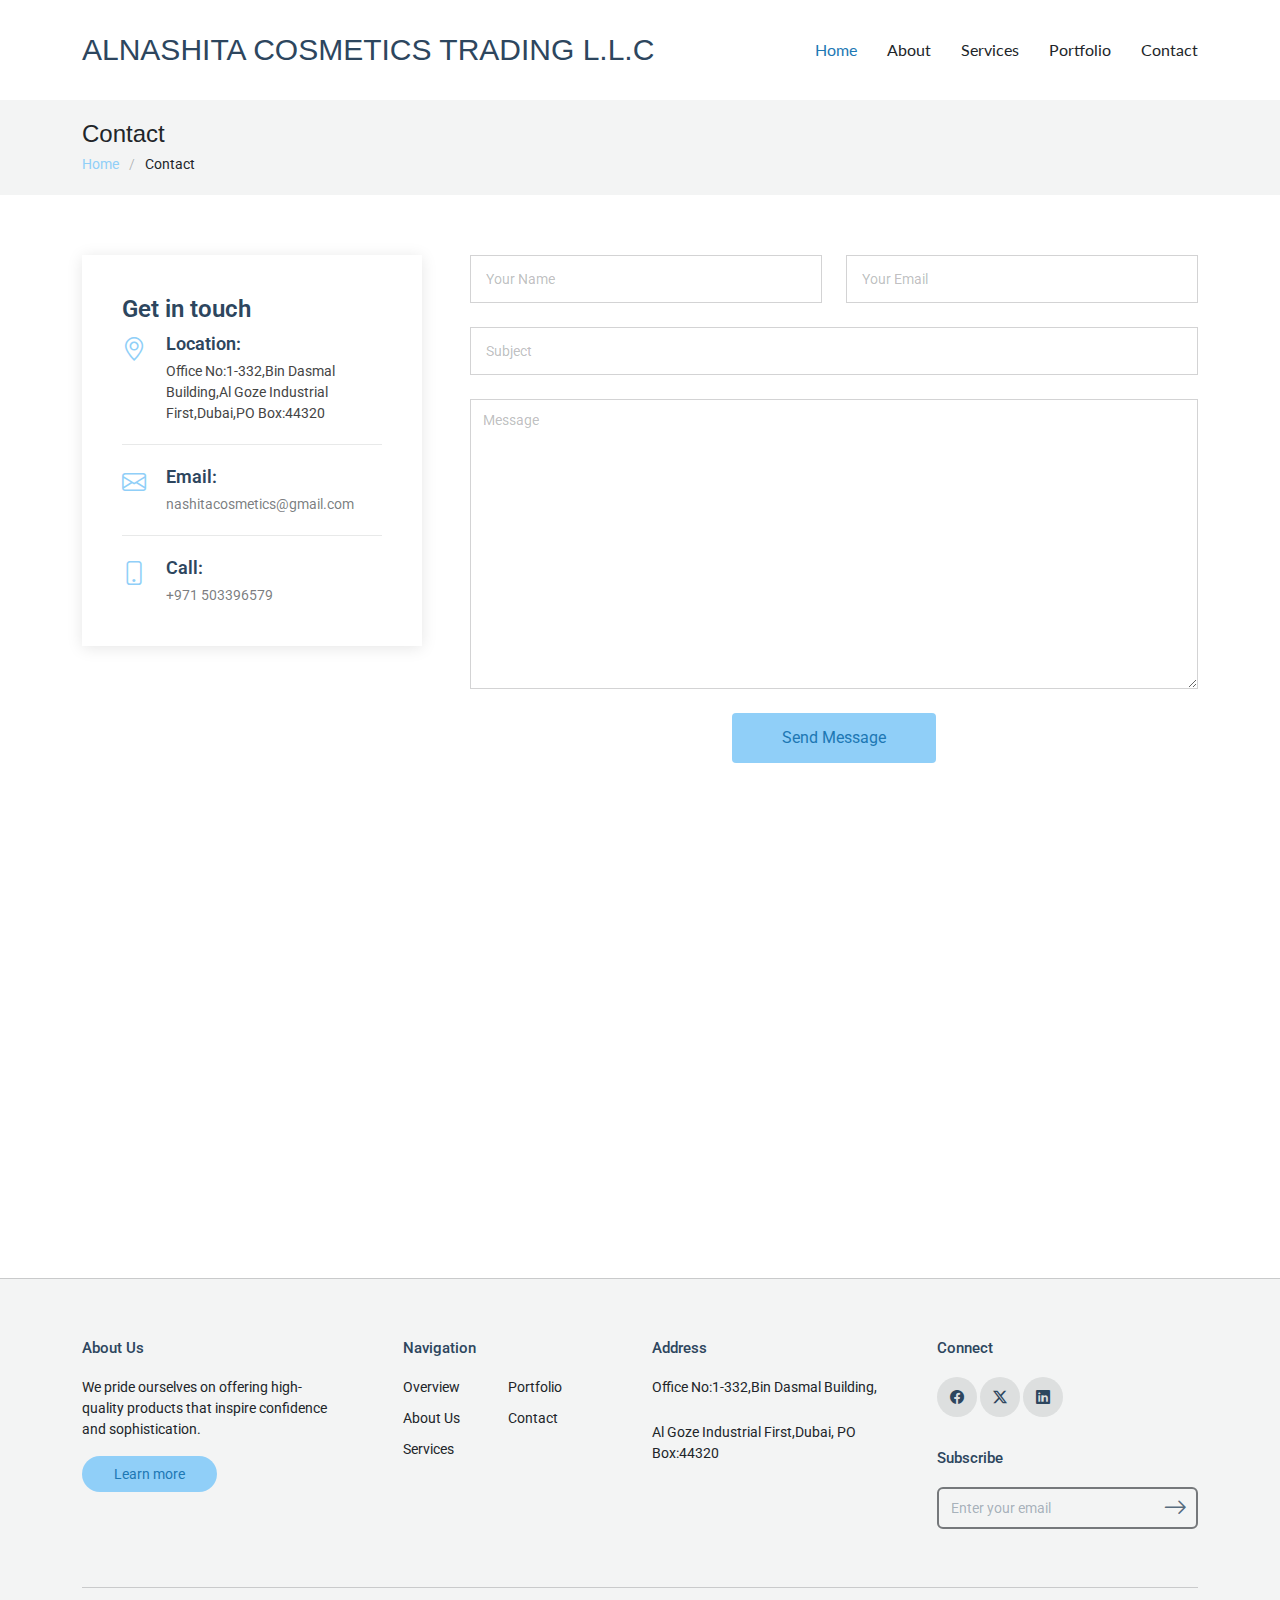
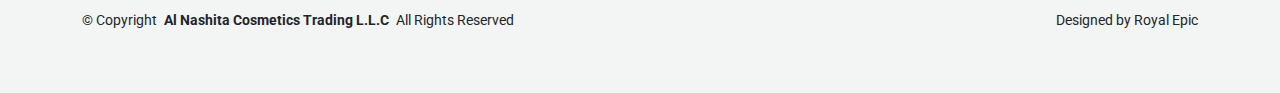
<file: contact.html>
<!DOCTYPE html>
<html lang="en">

<head>
  <meta charset="utf-8">
  <meta content="width=device-width, initial-scale=1.0" name="viewport">
  <title>ALNASHITA COSMETICS TRADING L.L.C</title>
  <meta name="description" content="">
  <meta name="keywords" content="">

  <!-- Favicons -->
  <link href="assets/img/logo.png" rel="icon">
  <link href="assets/img/logo.png" rel="apple-touch-icon">
  <!-- Fonts -->
  <link href="https://fonts.googleapis.com" rel="preconnect">
  <link href="https://fonts.gstatic.com" rel="preconnect" crossorigin>
  <link href="https://fonts.googleapis.com/css2?family=Roboto:ital,wght@0,100;0,300;0,400;0,500;0,700;0,900;1,100;1,300;1,400;1,500;1,700;1,900&family=Lato:ital,wght@0,100;0,300;0,400;0,700;0,900;1,100;1,300;1,400;1,700;1,900&display=swap" rel="stylesheet">

  <!-- Vendor CSS Files -->
  <link href="assets/vendor/bootstrap/css/bootstrap.min.css" rel="stylesheet">
  <link href="assets/vendor/bootstrap-icons/bootstrap-icons.css" rel="stylesheet">
  <link href="assets/vendor/aos/aos.css" rel="stylesheet">
  <link href="assets/vendor/swiper/swiper-bundle.min.css" rel="stylesheet">
  <link href="assets/vendor/glightbox/css/glightbox.min.css" rel="stylesheet">

  <!-- Main CSS File -->
  <link href="assets/css/main.css" rel="stylesheet">

</head>

<body class="contact-page">

  <header id="header" class="header d-flex align-items-center sticky-top">
    <div class="container-fluid container-xl position-relative d-flex align-items-center justify-content-between">

      <a href="index.html" class="logo d-flex align-items-center">
        <!-- Uncomment the line below if you also wish to use an image logo -->
        <!-- <img src="assets/img/logo.png" alt=""> -->
        <h1 class="sitename">ALNASHITA COSMETICS TRADING L.L.C</h1>
      </a>

      <nav id="navmenu" class="navmenu">
        <ul>
          <li><a href="index.html" class="active">Home</a></li>
          <li><a href="about.html">About</a></li>
          <li><a href="services.html">Services</a></li>
          <li><a href="portfolio.html">Portfolio</a></li>
          <li><a href="contact.html">Contact</a></li>
        </ul>
        <i class="mobile-nav-toggle d-xl-none bi bi-list"></i>
      </nav>

    </div>
  </header>

  <main class="main">

    <!-- Page Title -->
    <div class="page-title light-background">
      <div class="container">
        <h1>Contact</h1>
        <nav class="breadcrumbs">
          <ol>
            <li><a href="index.html">Home</a></li>
            <li class="current">Contact</li>
          </ol>
        </nav>
      </div>
    </div><!-- End Page Title -->

    <!-- Contact Section -->
    <section id="contact" class="contact section">

      <div class="container" data-aos="fade">

        <div class="row gy-5 gx-lg-5">

          <div class="col-lg-4">

            <div class="info">
              <h3>Get in touch</h3>

              <div class="info-item d-flex">
                <i class="bi bi-geo-alt flex-shrink-0"></i>
                <div>
                  <h4>Location:</h4>
                  <p><a style="font-family: inherit; font-size: inherit; color: #444444;" href="https://www.google.com/maps/place/Al+Nashita+Cosmetics+Trading+L.L.C/@25.173824,55.2421206,17z/data=!3m1!4b1!4m6!3m5!1s0x3e5f69bf60315743:0x83e972bf07248d3!8m2!3d25.1738192!4d55.2446955!16s%2Fg%2F11wtqph_pl?entry=ttu&g_ep=EgoyMDI0MTIxMS4wIKXMDSoASAFQAw%3D%3D" target="_blank">Office No:1-332,Bin Dasmal Building,Al Goze Industrial First,Dubai,PO Box:44320
                  </a></p>
                </div>
              </div><!-- End Info Item -->

              <div class="info-item d-flex">
                <i class="bi bi-envelope flex-shrink-0"></i>
                <div>
                  <h4>Email:</h4>
                  <p>nashitacosmetics@gmail.com</p>
                </div>
              </div><!-- End Info Item -->

              <div class="info-item d-flex">
                <i class="bi bi-phone flex-shrink-0"></i>
                <div>
                  <h4>Call:</h4>
                  <p>+971 503396579</p>
                </div>
              </div><!-- End Info Item -->

            </div>

          </div>

          <div class="col-lg-8">
            <form action="forms/contact.php" method="post" role="form" class="php-email-form">
              <div class="row">
                <div class="col-md-6 form-group">
                  <input type="text" name="name" class="form-control" id="name" placeholder="Your Name" required="">
                </div>
                <div class="col-md-6 form-group mt-3 mt-md-0">
                  <input type="email" class="form-control" name="email" id="email" placeholder="Your Email" required="">
                </div>
              </div>
              <div class="form-group mt-3">
                <input type="text" class="form-control" name="subject" id="subject" placeholder="Subject" required="">
              </div>
              <div class="form-group mt-3">
                <textarea class="form-control" name="message" placeholder="Message" required=""></textarea>
              </div>
              <div class="my-3">
                <div class="loading">Loading</div>
                <div class="error-message"></div>
                <div class="sent-message">Your message has been sent. Thank you!</div>
              </div>
              <div class="text-center"><button type="submit">Send Message</button></div>
            </form>
          </div><!-- End Contact Form -->

        </div>
        <div class="mb-5">
          <iframe style="width: 100%; height: 400px;" src="https://www.google.com/maps/embed?pb=!1m23!1m12!1m3!1d115547.90697127179!2d55.162293966289425!3d25.173796389256804!2m3!1f0!2f0!3f0!3m2!1i1024!2i768!4f13.1!4m8!3e6!4m0!4m5!1s0x3e5f69bf60315743%3A0x83e972bf07248d3!2sBin%20Dasmal%20Building%2C%20AL%20GOZE%20BUILDING%20-%201-332%20-%20Industrial%20First%20-%20Al%20Quoz%201%20-%20Dubai!3m2!1d25.1738192!2d55.2446955!5e0!3m2!1sen!2sae!4v1734610912527!5m2!1sen!2sae" width="600" height="450" style="border:0;" allowfullscreen="" loading="lazy" referrerpolicy="no-referrer-when-downgrade"></iframe>
        </div><!-- End Google Maps -->
      </div>

    </section><!-- /Contact Section -->

  </main>

  <footer id="footer" class="footer light-background">
    <div class="container">
      <div class="row g-4">
        <div class="col-md-6 col-lg-3 mb-3 mb-md-0">
          <div class="widget">
            <h3 class="widget-heading">About Us</h3>
            <p class="mb-4">
              We pride ourselves on offering high-quality products that inspire confidence and sophistication.
            </p>
            <p class="mb-0">
              <a href="#" class="btn-learn-more">Learn more</a>
            </p>
          </div>
        </div>
        <div class="col-md-6 col-lg-3 ps-lg-5 mb-3 mb-md-0">
          <div class="widget">
            <h3 class="widget-heading">Navigation</h3>
            <ul class="list-unstyled float-start me-5">
              <li><a href="#">Overview</a></li>
              <li><a href="#">About Us</a></li>
              <li><a href="#">Services</a></li>
            </ul>
            <ul class="list-unstyled float-start">
              <li><a href="#">Portfolio</a></li>
              <li><a href="#">Contact</a></li>
            </ul>
          </div>
        </div>
        <div class="col-md-6 col-lg-3 pl-lg-5">
          <div class="widget">
            <h3 class="widget-heading">Address</h3>
            <ul class="list-unstyled footer-blog-entry">
              <li>
                <a href="https://www.google.com/maps/place/Al+Nashita+Cosmetics+Trading+L.L.C/@25.173824,55.2421206,17z/data=!3m1!4b1!4m6!3m5!1s0x3e5f69bf60315743:0x83e972bf07248d3!8m2!3d25.1738192!4d55.2446955!16s%2Fg%2F11wtqph_pl?entry=ttu&g_ep=EgoyMDI0MTIxMS4wIKXMDSoASAFQAw%3D%3D" target="_blank">
                  <p class="mb-4">Office No:1-332,Bin Dasmal Building,</p>
                  <p>Al Goze Industrial First,Dubai, PO Box:44320</p>
              </a>
              </li>
            </ul>
          </div>
        </div>
        <div class="col-md-6 col-lg-3 pl-lg-5">
          <div class="widget">
            <h3 class="widget-heading">Connect</h3>
            <ul class="list-unstyled social-icons light mb-3">
              <li>
                <a href="#"><span class="bi bi-facebook"></span></a>
              </li>
              <li>
                <a href="#"><span class="bi bi-twitter-x"></span></a>
              </li>
              <li>
                <a href="#"><span class="bi bi-linkedin"></span></a>
              </li>
                         </ul>
          </div>

          <div class="widget">
            <div class="footer-subscribe">
              <h3 class="widget-heading">Subscribe</h3>
              <form action="forms/newsletter.php" method="post" class="php-email-form">
                <div class="mb-2">
                  <input type="text" class="form-control" name="email" placeholder="Enter your email">

                  <button type="submit" class="btn btn-link">
                    <span class="bi bi-arrow-right"></span>
                  </button>
                </div>
                <div class="loading">Loading</div>
                <div class="error-message"></div>
                <div class="sent-message">
                  Your subscription request has been sent. Thank you!
                </div>
              </form>
            </div>
          </div>
        </div>
      </div>

      <div class="copyright d-flex flex-column flex-md-row align-items-center justify-content-md-between">
        <p>© <span>Copyright</span> <strong class="px-1 sitename">Al Nashita Cosmetics Trading L.L.C</strong> <span>All Rights Reserved</span></p>
        <div class="credits">
                    Designed by <a href="https://www.royalepicuae.com/">Royal Epic</a>
        </div>
      </div>
    </div>
  </footer>

  <!-- Scroll Top -->
  <a href="#" id="scroll-top" class="scroll-top d-flex align-items-center justify-content-center"><i class="bi bi-arrow-up-short"></i></a>

  <!-- Preloader -->
  <div id="preloader"></div>

  <!-- Vendor JS Files -->
  <script src="assets/vendor/bootstrap/js/bootstrap.bundle.min.js"></script>
  <script src="assets/vendor/php-email-form/validate.js"></script>
  <script src="assets/vendor/aos/aos.js"></script>
  <script src="assets/vendor/swiper/swiper-bundle.min.js"></script>
  <script src="assets/vendor/purecounter/purecounter_vanilla.js"></script>
  <script src="assets/vendor/glightbox/js/glightbox.min.js"></script>
  <script src="assets/vendor/imagesloaded/imagesloaded.pkgd.min.js"></script>
  <script src="assets/vendor/isotope-layout/isotope.pkgd.min.js"></script>

  <!-- Main JS File -->
  <script src="assets/js/main.js"></script>

</body>

</html>
</file>
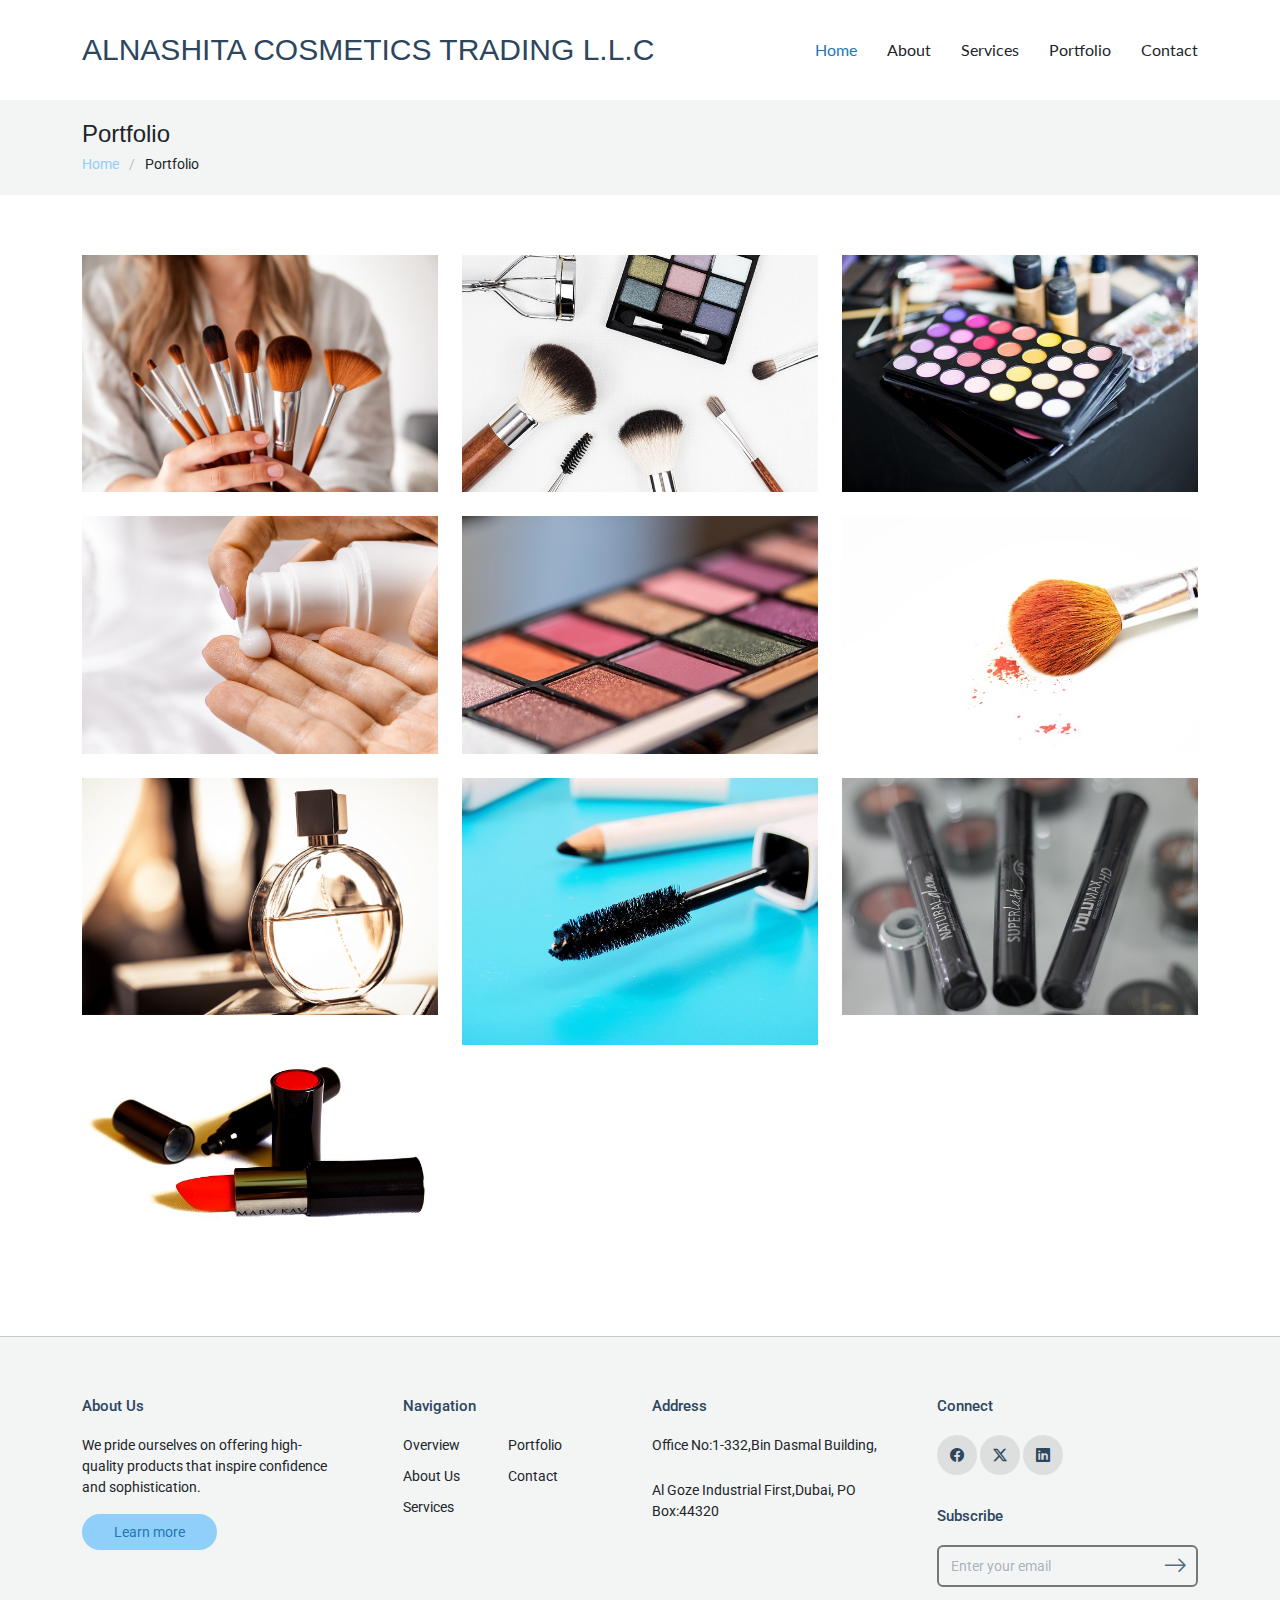
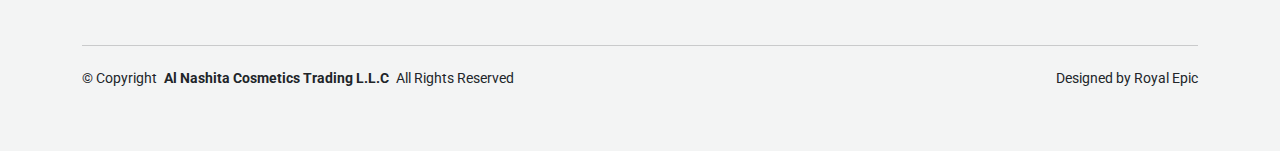
<file: portfolio.html>
<!DOCTYPE html>
<html lang="en">

<head>
  <meta charset="utf-8">
  <meta content="width=device-width, initial-scale=1.0" name="viewport">
  <title>ALNASHITA COSMETICS TRADING L.L.C</title>
  <meta name="description" content="">
  <meta name="keywords" content="">

  <!-- Favicons -->
  <link href="assets/img/logo.png" rel="icon">
  <link href="assets/img/logo.png" rel="apple-touch-icon">

  <!-- Fonts -->
  <link href="https://fonts.googleapis.com" rel="preconnect">
  <link href="https://fonts.gstatic.com" rel="preconnect" crossorigin>
  <link href="https://fonts.googleapis.com/css2?family=Roboto:ital,wght@0,100;0,300;0,400;0,500;0,700;0,900;1,100;1,300;1,400;1,500;1,700;1,900&family=Lato:ital,wght@0,100;0,300;0,400;0,700;0,900;1,100;1,300;1,400;1,700;1,900&display=swap" rel="stylesheet">

  <!-- Vendor CSS Files -->
  <link href="assets/vendor/bootstrap/css/bootstrap.min.css" rel="stylesheet">
  <link href="assets/vendor/bootstrap-icons/bootstrap-icons.css" rel="stylesheet">
  <link href="assets/vendor/aos/aos.css" rel="stylesheet">
  <link href="assets/vendor/swiper/swiper-bundle.min.css" rel="stylesheet">
  <link href="assets/vendor/glightbox/css/glightbox.min.css" rel="stylesheet">

  <!-- Main CSS File -->
  <link href="assets/css/main.css" rel="stylesheet">

  
</head>

<body class="portfolio-page">

  <header id="header" class="header d-flex align-items-center sticky-top">
    <div class="container-fluid container-xl position-relative d-flex align-items-center justify-content-between">

      <a href="index.html" class="logo d-flex align-items-center">
        <!-- Uncomment the line below if you also wish to use an image logo -->
        <!-- <img src="assets/img/logo.png" alt=""> -->
        <h1 class="sitename">ALNASHITA COSMETICS TRADING L.L.C</h1>
      </a>

      <nav id="navmenu" class="navmenu">
        <ul>
          <li><a href="index.html" class="active">Home</a></li>
          <li><a href="about.html">About</a></li>
          <li><a href="services.html">Services</a></li>
          <li><a href="portfolio.html">Portfolio</a></li>
          <li><a href="contact.html">Contact</a></li>
        </ul>
        <i class="mobile-nav-toggle d-xl-none bi bi-list"></i>
      </nav>

    </div>
  </header>

  <main class="main">

    <!-- Page Title -->
    <div class="page-title light-background">
      <div class="container">
        <h1>Portfolio</h1>
        <nav class="breadcrumbs">
          <ol>
            <li><a href="index.html">Home</a></li>
            <li class="current">Portfolio</li>
          </ol>
        </nav>
      </div>
    </div><!-- End Page Title -->

    <!-- Portfolio Section -->
    <section id="portfolio" class="portfolio section">

      <div class="container">

        <div class="isotope-layout" data-default-filter="*" data-layout="masonry" data-sort="original-order">

                    <div class="row gy-4 isotope-container" data-aos="fade-up" data-aos-delay="200">

            <div class="col-lg-4 col-md-6 portfolio-item isotope-item filter-app">
              <img src="assets/img/portfolio/brush.jpg" class="img-fluid" alt="">
              <div class="portfolio-info">
                <a href="assets/img/portfolio/brush.jpg" title="App 1" data-gallery="portfolio-gallery-app" class="glightbox preview-link" ><i class="bi bi-zoom-in"></i></a>
              </div>
            </div><!-- End Portfolio Item -->
            <div class="col-lg-4 col-md-6 portfolio-item isotope-item filter-app">
              <img src="assets/img/portfolio/P1.jpg" class="img-fluid" alt="">
              <div class="portfolio-info">
                <a href="assets/img/portfolio/P1.jpg" title="App 1" data-gallery="portfolio-gallery-app" class="glightbox preview-link" ><i class="bi bi-zoom-in"></i></a>
              </div>
            </div><!-- End Portfolio Item -->
            <div class="col-lg-4 col-md-6 portfolio-item isotope-item filter-app">
              <img src="assets/img/portfolio/P2.jpg" class="img-fluid" alt="">
              <div class="portfolio-info">
                <a href="assets/img/portfolio/P2.jpg" title="App 1" data-gallery="portfolio-gallery-app" class="glightbox preview-link" ><i class="bi bi-zoom-in"></i></a>
              </div>
            </div><!-- End Portfolio Item -->
            <div class="col-lg-4 col-md-6 portfolio-item isotope-item filter-app">
              <img src="assets/img/portfolio/P3.jpg" class="img-fluid" alt="">
              <div class="portfolio-info">
                <a href="assets/img/portfolio/P3.jpg" title="App 1" data-gallery="portfolio-gallery-app" class="glightbox preview-link" ><i class="bi bi-zoom-in"></i></a>
              </div>
            </div><!-- End Portfolio Item -->
            <div class="col-lg-4 col-md-6 portfolio-item isotope-item filter-app">
              <img src="assets/img/portfolio/P4.jpg" class="img-fluid" alt="">
              <div class="portfolio-info">
                <a href="assets/img/portfolio/P4.jpg" title="App 1" data-gallery="portfolio-gallery-app" class="glightbox preview-link" ><i class="bi bi-zoom-in"></i></a>
              </div>
            </div><!-- End Portfolio Item -->
            <div class="col-lg-4 col-md-6 portfolio-item isotope-item filter-app">
              <img src="assets/img/portfolio/P5.jpg" class="img-fluid" alt="">
              <div class="portfolio-info">
                <a href="assets/img/portfolio/P5.jpg" title="App 1" data-gallery="portfolio-gallery-app" class="glightbox preview-link" ><i class="bi bi-zoom-in"></i></a>
              </div>
            </div><!-- End Portfolio Item -->
            <div class="col-lg-4 col-md-6 portfolio-item isotope-item filter-app">
              <img src="assets/img/portfolio/per 4.png" class="img-fluid" alt="">
              <div class="portfolio-info">
                <a href="assets/img/portfolio/per 4.png" title="App 1" data-gallery="portfolio-gallery-app" class="glightbox preview-link" ><i class="bi bi-zoom-in"></i></a>
              </div>
            </div><!-- End Portfolio Item -->
            <div class="col-lg-4 col-md-6 portfolio-item isotope-item filter-app">
              <img src="assets/img/portfolio/P6.jpg" class="img-fluid" alt="">
              <div class="portfolio-info">
                <a href="assets/img/portfolio/P6.jpg" title="App 1" data-gallery="portfolio-gallery-app" class="glightbox preview-link" ><i class="bi bi-zoom-in"></i></a>
              </div>
            </div><!-- End Portfolio Item -->
            <div class="col-lg-4 col-md-6 portfolio-item isotope-item filter-app">
              <img src="assets/img/portfolio/P7.jpg" class="img-fluid" alt="">
              <div class="portfolio-info">
                <a href="assets/img/portfolio/P7.jpg" title="App 1" data-gallery="portfolio-gallery-app" class="glightbox preview-link" ><i class="bi bi-zoom-in"></i></a>
              </div>
            </div><!-- End Portfolio Item -->
            <div class="col-lg-4 col-md-6 portfolio-item isotope-item filter-app">
              <img src="assets/img/portfolio/P8.jpg" class="img-fluid" alt="">
              <div class="portfolio-info">
                <a href="assets/img/portfolio/P8.jpg" title="App 1" data-gallery="portfolio-gallery-app" class="glightbox preview-link" ><i class="bi bi-zoom-in"></i></a>
              </div>
            </div><!-- End Portfolio Item -->
            </div><!-- End Portfolio Container -->

        </div>

      </div>

    </section><!-- /Portfolio Section -->

    

  </main>

  <footer id="footer" class="footer light-background">
    <div class="container">
      <div class="row g-4">
        <div class="col-md-6 col-lg-3 mb-3 mb-md-0">
          <div class="widget">
            <h3 class="widget-heading">About Us</h3>
            <p class="mb-4">
              We pride ourselves on offering high-quality products that inspire confidence and sophistication.
            </p>
            <p class="mb-0">
              <a href="#" class="btn-learn-more">Learn more</a>
            </p>
          </div>
        </div>
        <div class="col-md-6 col-lg-3 ps-lg-5 mb-3 mb-md-0">
          <div class="widget">
            <h3 class="widget-heading">Navigation</h3>
            <ul class="list-unstyled float-start me-5">
              <li><a href="#">Overview</a></li>
              <li><a href="#">About Us</a></li>
              <li><a href="#">Services</a></li>
            </ul>
            <ul class="list-unstyled float-start">
              <li><a href="#">Portfolio</a></li>
              <li><a href="#">Contact</a></li>
            </ul>
          </div>
        </div>
        <div class="col-md-6 col-lg-3 pl-lg-5">
          <div class="widget">
            <h3 class="widget-heading">Address</h3>
            <ul class="list-unstyled footer-blog-entry">
              <li>
                <a href="https://www.google.com/maps/place/Al+Nashita+Cosmetics+Trading+L.L.C/@25.173824,55.2421206,17z/data=!3m1!4b1!4m6!3m5!1s0x3e5f69bf60315743:0x83e972bf07248d3!8m2!3d25.1738192!4d55.2446955!16s%2Fg%2F11wtqph_pl?entry=ttu&g_ep=EgoyMDI0MTIxMS4wIKXMDSoASAFQAw%3D%3D" target="_blank">
                  <p class="mb-4">Office No:1-332,Bin Dasmal Building,</p>
                  <p>Al Goze Industrial First,Dubai, PO Box:44320</p>
              </a>
              </li>
            </ul>
          </div>
        </div>
        <div class="col-md-6 col-lg-3 pl-lg-5">
          <div class="widget">
            <h3 class="widget-heading">Connect</h3>
            <ul class="list-unstyled social-icons light mb-3">
              <li>
                <a href="#"><span class="bi bi-facebook"></span></a>
              </li>
              <li>
                <a href="#"><span class="bi bi-twitter-x"></span></a>
              </li>
              <li>
                <a href="#"><span class="bi bi-linkedin"></span></a>
              </li>
                         </ul>
          </div>

          <div class="widget">
            <div class="footer-subscribe">
              <h3 class="widget-heading">Subscribe</h3>
              <form action="forms/newsletter.php" method="post" class="php-email-form">
                <div class="mb-2">
                  <input type="text" class="form-control" name="email" placeholder="Enter your email">

                  <button type="submit" class="btn btn-link">
                    <span class="bi bi-arrow-right"></span>
                  </button>
                </div>
                <div class="loading">Loading</div>
                <div class="error-message"></div>
                <div class="sent-message">
                  Your subscription request has been sent. Thank you!
                </div>
              </form>
            </div>
          </div>
        </div>
      </div>

      <div class="copyright d-flex flex-column flex-md-row align-items-center justify-content-md-between">
        <p>© <span>Copyright</span> <strong class="px-1 sitename">Al Nashita Cosmetics Trading L.L.C</strong> <span>All Rights Reserved</span></p>
        <div class="credits">
                    Designed by <a href="https://www.royalepicuae.com/">Royal Epic</a>
        </div>
      </div>
    </div>
  </footer>

  <!-- Scroll Top -->
  <a href="#" id="scroll-top" class="scroll-top d-flex align-items-center justify-content-center"><i class="bi bi-arrow-up-short"></i></a>

  <!-- Preloader -->
  <div id="preloader"></div>

  <!-- Vendor JS Files -->
  <script src="assets/vendor/bootstrap/js/bootstrap.bundle.min.js"></script>
  <script src="assets/vendor/php-email-form/validate.js"></script>
  <script src="assets/vendor/aos/aos.js"></script>
  <script src="assets/vendor/swiper/swiper-bundle.min.js"></script>
  <script src="assets/vendor/purecounter/purecounter_vanilla.js"></script>
  <script src="assets/vendor/glightbox/js/glightbox.min.js"></script>
  <script src="assets/vendor/imagesloaded/imagesloaded.pkgd.min.js"></script>
  <script src="assets/vendor/isotope-layout/isotope.pkgd.min.js"></script>

  <!-- Main JS File -->
  <script src="assets/js/main.js"></script>

</body>

</html>
</file>
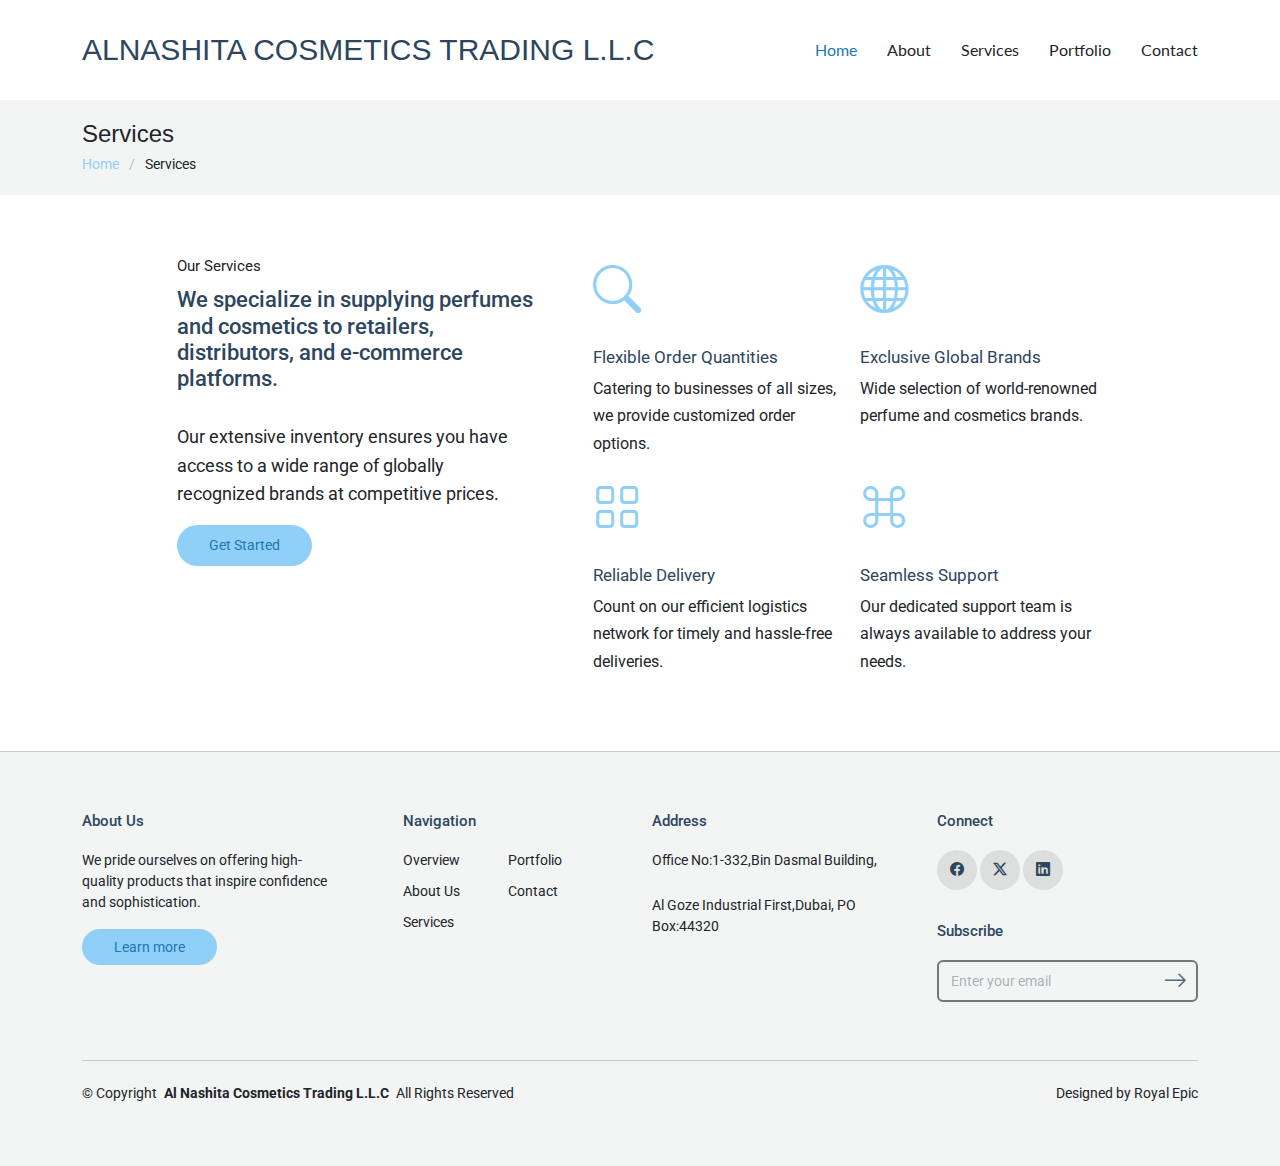
<file: services.html>
<!DOCTYPE html>
<html lang="en">

<head>
  <meta charset="utf-8">
  <meta content="width=device-width, initial-scale=1.0" name="viewport">
  <title>ALNASHITA COSMETICS TRADING L.L.C</title>
  <meta name="description" content="">
  <meta name="keywords" content="">

  <!-- Favicons -->
  <link href="assets/img/logo.png" rel="icon">
  <link href="assets/img/logo.png" rel="apple-touch-icon">

  <!-- Fonts -->
  <link href="https://fonts.googleapis.com" rel="preconnect">
  <link href="https://fonts.gstatic.com" rel="preconnect" crossorigin>
  <link href="https://fonts.googleapis.com/css2?family=Roboto:ital,wght@0,100;0,300;0,400;0,500;0,700;0,900;1,100;1,300;1,400;1,500;1,700;1,900&family=Lato:ital,wght@0,100;0,300;0,400;0,700;0,900;1,100;1,300;1,400;1,700;1,900&display=swap" rel="stylesheet">

  <!-- Vendor CSS Files -->
  <link href="assets/vendor/bootstrap/css/bootstrap.min.css" rel="stylesheet">
  <link href="assets/vendor/bootstrap-icons/bootstrap-icons.css" rel="stylesheet">
  <link href="assets/vendor/aos/aos.css" rel="stylesheet">
  <link href="assets/vendor/swiper/swiper-bundle.min.css" rel="stylesheet">
  <link href="assets/vendor/glightbox/css/glightbox.min.css" rel="stylesheet">

  <!-- Main CSS File -->
  <link href="assets/css/main.css" rel="stylesheet">

  </head>

<body class="services-page">

  <header id="header" class="header d-flex align-items-center sticky-top">
    <div class="container-fluid container-xl position-relative d-flex align-items-center justify-content-between">

      <a href="index.html" class="logo d-flex align-items-center">
        <!-- Uncomment the line below if you also wish to use an image logo -->
        <!-- <img src="assets/img/logo.png" alt=""> -->
        <h1 class="sitename">ALNASHITA COSMETICS TRADING L.L.C</h1>
      </a>

      <nav id="navmenu" class="navmenu">
        <ul>
          <li><a href="index.html" class="active">Home</a></li>
          <li><a href="about.html">About</a></li>
          <li><a href="services.html">Services</a></li>
          <li><a href="portfolio.html">Portfolio</a></li>
          <li><a href="contact.html">Contact</a></li>
        </ul>
        <i class="mobile-nav-toggle d-xl-none bi bi-list"></i>
      </nav>

    </div>
  </header>

  <main class="main">

    <!-- Page Title -->
    <div class="page-title light-background">
      <div class="container">
        <h1>Services</h1>
        <nav class="breadcrumbs">
          <ol>
            <li><a href="index.html">Home</a></li>
            <li class="current">Services</li>
          </ol>
        </nav>
      </div>
    </div><!-- End Page Title -->

    <!-- Services 2 Section -->
    <section id="services-2" class="services-2 section">

      <div class="container">
        <div class="row justify-content-center" data-aos="fade-up">
          <div class="col-md-6 col-lg-4">
            <span class="content-subtitle">Our Services</span>
            <h2 class="content-title">
              We specialize in supplying perfumes and cosmetics to retailers, distributors, and e-commerce platforms.
            </h2>
            <p class="lead">
              Our extensive inventory ensures you have access to a wide range of globally recognized brands at competitive prices. 
            </p>
                        <p>
              <a href="#" class="btn btn-get-started">Get Started</a>
            </p>
          </div>
          <div class="col-md-6 col-lg-6 ps-lg-5">
            <div class="row">
              <div class="col-6 col-sm-6 col-md-6 col-lg-6">
                <div class="services-item" data-aos="fade-up" data-aos-delay="">
                  <div class="services-icon">
                    <i class="bi bi-search"></i>
                  </div>
                  <div>
                    <h3>Flexible Order Quantities</h3>
                    <p>Catering to businesses of all sizes, we provide customized order options.</p>
                  </div>
                </div>
              </div>
              <div class="col-6 col-sm-6 col-md-6 col-lg-6">
                <div class="services-item" data-aos="fade-up" data-aos-delay="100">
                  <div class="services-icon">
                    <i class="bi bi-globe"></i>
                  </div>
                  <div>
                    <h3>Exclusive Global Brands</h3>
                    <p>Wide selection of world-renowned perfume and cosmetics brands.</p>
                  </div>
                </div>
              </div>
              <div class="col-6 col-sm-6 col-md-6 col-lg-6">
                <div class="services-item" data-aos="fade-up" data-aos-delay="200">
                  <div class="services-icon">
                    <i class="bi bi-grid"></i>
                  </div>
                  <div>
                    <h3>Reliable Delivery</h3>
                    <p>Count on our efficient logistics network for timely and hassle-free deliveries.</p>
                  </div>
                </div>
              </div>

              <div class="col-6 col-sm-6 col-md-6 col-lg-6">
                <div class="services-item" data-aos="fade-up" data-aos-delay="300">
                  <div class="services-icon">
                    <i class="bi bi-command"></i>
                  </div>
                  <div>
                    <h3>Seamless Support</h3>
                    <p>Our dedicated support team is always available to address your needs.</p>
                  </div>
                </div>
              </div>
            </div>
          </div>
        </div>
      </div>
    </section><!-- /Services Section -->

  </main>

  <footer id="footer" class="footer light-background">
    <div class="container">
      <div class="row g-4">
        <div class="col-md-6 col-lg-3 mb-3 mb-md-0">
          <div class="widget">
            <h3 class="widget-heading">About Us</h3>
            <p class="mb-4">
              We pride ourselves on offering high-quality products that inspire confidence and sophistication.
            </p>
            <p class="mb-0">
              <a href="#" class="btn-learn-more">Learn more</a>
            </p>
          </div>
        </div>
        <div class="col-md-6 col-lg-3 ps-lg-5 mb-3 mb-md-0">
          <div class="widget">
            <h3 class="widget-heading">Navigation</h3>
            <ul class="list-unstyled float-start me-5">
              <li><a href="#">Overview</a></li>
              <li><a href="#">About Us</a></li>
              <li><a href="#">Services</a></li>
            </ul>
            <ul class="list-unstyled float-start">
              <li><a href="#">Portfolio</a></li>
              <li><a href="#">Contact</a></li>
            </ul>
          </div>
        </div>
        <div class="col-md-6 col-lg-3 pl-lg-5">
          <div class="widget">
            <h3 class="widget-heading">Address</h3>
            <ul class="list-unstyled footer-blog-entry">
              <li>
                <a href="https://www.google.com/maps/place/Al+Nashita+Cosmetics+Trading+L.L.C/@25.173824,55.2421206,17z/data=!3m1!4b1!4m6!3m5!1s0x3e5f69bf60315743:0x83e972bf07248d3!8m2!3d25.1738192!4d55.2446955!16s%2Fg%2F11wtqph_pl?entry=ttu&g_ep=EgoyMDI0MTIxMS4wIKXMDSoASAFQAw%3D%3D" target="_blank">
                  <p class="mb-4">Office No:1-332,Bin Dasmal Building,</p>
                  <p>Al Goze Industrial First,Dubai, PO Box:44320</p>
              </a>
              </li>
            </ul>
          </div>
        </div>
        <div class="col-md-6 col-lg-3 pl-lg-5">
          <div class="widget">
            <h3 class="widget-heading">Connect</h3>
            <ul class="list-unstyled social-icons light mb-3">
              <li>
                <a href="#"><span class="bi bi-facebook"></span></a>
              </li>
              <li>
                <a href="#"><span class="bi bi-twitter-x"></span></a>
              </li>
              <li>
                <a href="#"><span class="bi bi-linkedin"></span></a>
              </li>
                         </ul>
          </div>

          <div class="widget">
            <div class="footer-subscribe">
              <h3 class="widget-heading">Subscribe</h3>
              <form action="forms/newsletter.php" method="post" class="php-email-form">
                <div class="mb-2">
                  <input type="text" class="form-control" name="email" placeholder="Enter your email">

                  <button type="submit" class="btn btn-link">
                    <span class="bi bi-arrow-right"></span>
                  </button>
                </div>
                <div class="loading">Loading</div>
                <div class="error-message"></div>
                <div class="sent-message">
                  Your subscription request has been sent. Thank you!
                </div>
              </form>
            </div>
          </div>
        </div>
      </div>

      <div class="copyright d-flex flex-column flex-md-row align-items-center justify-content-md-between">
        <p>© <span>Copyright</span> <strong class="px-1 sitename">Al Nashita Cosmetics Trading L.L.C</strong> <span>All Rights Reserved</span></p>
        <div class="credits">
                    Designed by <a href="https://www.royalepicuae.com/">Royal Epic</a>
        </div>
      </div>
    </div>
  </footer>

  <!-- Scroll Top -->
  <a href="#" id="scroll-top" class="scroll-top d-flex align-items-center justify-content-center"><i class="bi bi-arrow-up-short"></i></a>

  <!-- Preloader -->
  <div id="preloader"></div>

  <!-- Vendor JS Files -->
  <script src="assets/vendor/bootstrap/js/bootstrap.bundle.min.js"></script>
  <script src="assets/vendor/php-email-form/validate.js"></script>
  <script src="assets/vendor/aos/aos.js"></script>
  <script src="assets/vendor/swiper/swiper-bundle.min.js"></script>
  <script src="assets/vendor/purecounter/purecounter_vanilla.js"></script>
  <script src="assets/vendor/glightbox/js/glightbox.min.js"></script>
  <script src="assets/vendor/imagesloaded/imagesloaded.pkgd.min.js"></script>
  <script src="assets/vendor/isotope-layout/isotope.pkgd.min.js"></script>

  <!-- Main JS File -->
  <script src="assets/js/main.js"></script>

</body>

</html>
</file>
<file: assets/css/main.css>
/* Fonts */
:root {
  --default-font: "Roboto",  system-ui, -apple-system, "Segoe UI", Roboto, "Helvetica Neue", Arial, "Noto Sans", "Liberation Sans", sans-serif, "Apple Color Emoji", "Segoe UI Emoji", "Segoe UI Symbol", "Noto Color Emoji";
  --heading-font: "Roboto",  sans-serif;
  --nav-font: "Lato",  sans-serif;
}

/* Global Colors - The following color variables are used throughout the website. Updating them here will change the color scheme of the entire website */
:root { 
  --background-color: #ffffff; /* Background color for the entire website, including individual sections */
  --default-color: #212529; /* Default color used for the majority of the text content across the entire website */
  --heading-color: #2d465e; /* Color for headings, subheadings and title throughout the website */
  --accent-color: #90cff8; /* Accent color that represents your brand on the website. It's used for buttons, links, and other elements that need to stand out */
  --surface-color: #ffffff; /* The surface color is used as a background of boxed elements within sections, such as cards, icon boxes, or other elements that require a visual separation from the global background. */
  --contrast-color: #1d78b4; /* Contrast color for text, ensuring readability against backgrounds of accent, heading, or default colors. */
}

/* Nav Menu Colors - The following color variables are used specifically for the navigation menu. They are separate from the global colors to allow for more customization options */
:root {
  --nav-color: #212529;  /* The default color of the main navmenu links */
  --nav-hover-color: #1d78b4; /* Applied to main navmenu links when they are hovered over or active */
  --nav-mobile-background-color: #ffffff; /* Used as the background color for mobile navigation menu */
  --nav-dropdown-background-color: #ffffff; /* Used as the background color for dropdown items that appear when hovering over primary navigation items */
  --nav-dropdown-color: #212529; /* Used for navigation links of the dropdown items in the navigation menu. */
  --nav-dropdown-hover-color: #1d78b4; /* Similar to --nav-hover-color, this color is applied to dropdown navigation links when they are hovered over. */
}

/* Color Presets - These classes override global colors when applied to any section or element, providing reuse of the sam color scheme. */

.light-background {
  --background-color: #f3f4f4;
  --surface-color: #ffffff;
}

.dark-background {
  --background-color: #060606;
  --default-color: #ffffff;
  --heading-color: #ffffff;
  --surface-color: #252525;
  --contrast-color: #ffffff;
}

/* Smooth scroll */
:root {
  scroll-behavior: smooth;
}

/*--------------------------------------------------------------
# General Styling & Shared Classes
--------------------------------------------------------------*/
body {
  color: var(--default-color);
  background-color: var(--background-color);
  font-family: var(--default-font);
}

a {
  color: var(--accent-color);
  text-decoration: none;
  transition: 0.3s;
}

a:hover {
  color: color-mix(in srgb, var(--accent-color), transparent 25%);
  text-decoration: none;
}

h1 {
font-family:Impact, Haettenschweiler, 'Arial Narrow Bold', sans-serif;
}
h2,
h3,
h4,
h5,
h6 {
  color: var(--heading-color);
  font-family: var(--heading-font);
}

/* PHP Email Form Messages
------------------------------*/
.php-email-form .error-message {
  display: none;
  background: #df1529;
  color: #ffffff;
  text-align: left;
  padding: 15px;
  margin-bottom: 24px;
  font-weight: 600;
}

.php-email-form .sent-message {
  display: none;
  color: #ffffff;
  background: #059652;
  text-align: center;
  padding: 15px;
  margin-bottom: 24px;
  font-weight: 600;
}

.php-email-form .loading {
  display: none;
  background: var(--surface-color);
  text-align: center;
  padding: 15px;
  margin-bottom: 24px;
}

.php-email-form .loading:before {
  content: "";
  display: inline-block;
  border-radius: 50%;
  width: 24px;
  height: 24px;
  margin: 0 10px -6px 0;
  border: 3px solid var(--accent-color);
  border-top-color: var(--surface-color);
  animation: php-email-form-loading 1s linear infinite;
}

@keyframes php-email-form-loading {
  0% {
    transform: rotate(0deg);
  }

  100% {
    transform: rotate(360deg);
  }
}

/*--------------------------------------------------------------
# Global Header
--------------------------------------------------------------*/
.header {
  color: var(--default-color);
  background-color: var(--background-color);
  padding: 20px 0;
  transition: all 0.5s;
  z-index: 997;
}

.header .logo {
  line-height: 1;
}

.header .logo img {
  max-height: 32px;
  margin-right: 8px;
}

.header .logo h1 {
  font-size: 30px;
  margin: 0;
  font-weight: 300;
  color: var(--heading-color);
}

.scrolled .header {
  box-shadow: 0px 0 18px rgba(0, 0, 0, 0.1);
}

/*--------------------------------------------------------------
# Navigation Menu
--------------------------------------------------------------*/
/* Navmenu - Desktop */
@media (min-width: 1200px) {
  .navmenu {
    padding: 0;
  }

  .navmenu ul {
    margin: 0;
    padding: 0;
    display: flex;
    list-style: none;
    align-items: center;
  }

  .navmenu li {
    position: relative;
  }

  .navmenu a,
  .navmenu a:focus {
    color: var(--nav-color);
    padding: 18px 15px;
    font-size: 16px;
    font-family: var(--nav-font);
    font-weight: 400;
    display: flex;
    align-items: center;
    justify-content: space-between;
    white-space: nowrap;
    transition: 0.3s;
  }

  .navmenu a i,
  .navmenu a:focus i {
    font-size: 12px;
    line-height: 0;
    margin-left: 5px;
    transition: 0.3s;
  }

  .navmenu li:last-child a {
    padding-right: 0;
  }

  .navmenu li:hover>a,
  .navmenu .active,
  .navmenu .active:focus {
    color: var(--nav-hover-color);
  }

  .navmenu .dropdown ul {
    margin: 0;
    padding: 10px 0;
    background: var(--nav-dropdown-background-color);
    display: block;
    position: absolute;
    visibility: hidden;
    left: 14px;
    top: 130%;
    opacity: 0;
    transition: 0.3s;
    border-radius: 4px;
    z-index: 99;
    box-shadow: 0px 0px 30px rgba(0, 0, 0, 0.1);
  }

  .navmenu .dropdown ul li {
    min-width: 200px;
  }

  .navmenu .dropdown ul a {
    padding: 10px 20px;
    font-size: 15px;
    text-transform: none;
    color: var(--nav-dropdown-color);
  }

  .navmenu .dropdown ul a i {
    font-size: 12px;
  }

  .navmenu .dropdown ul a:hover,
  .navmenu .dropdown ul .active:hover,
  .navmenu .dropdown ul li:hover>a {
    color: var(--nav-dropdown-hover-color);
  }

  .navmenu .dropdown:hover>ul {
    opacity: 1;
    top: 100%;
    visibility: visible;
  }

  .navmenu .dropdown .dropdown ul {
    top: 0;
    left: -90%;
    visibility: hidden;
  }

  .navmenu .dropdown .dropdown:hover>ul {
    opacity: 1;
    top: 0;
    left: -100%;
    visibility: visible;
  }
}

/* Navmenu - Mobile */
@media (max-width: 1199px) {
  .mobile-nav-toggle {
    color: var(--nav-color);
    font-size: 28px;
    line-height: 0;
    margin-right: 10px;
    cursor: pointer;
    transition: color 0.3s;
  }

  .navmenu {
    padding: 0;
    z-index: 9997;
  }

  .navmenu ul {
    display: none;
    list-style: none;
    position: absolute;
    inset: 60px 20px 20px 20px;
    padding: 10px 0;
    margin: 0;
    border-radius: 6px;
    background-color: var(--nav-mobile-background-color);
    overflow-y: auto;
    transition: 0.3s;
    z-index: 9998;
    box-shadow: 0px 0px 30px rgba(0, 0, 0, 0.1);
  }

  .navmenu a,
  .navmenu a:focus {
    color: var(--nav-color);
    padding: 10px 20px;
    font-family: var(--nav-font);
    font-size: 17px;
    font-weight: 500;
    display: flex;
    align-items: center;
    justify-content: space-between;
    white-space: nowrap;
    transition: 0.3s;
  }

  .navmenu a i,
  .navmenu a:focus i {
    font-size: 12px;
    line-height: 0;
    margin-left: 5px;
    width: 30px;
    height: 30px;
    display: flex;
    align-items: center;
    justify-content: center;
    border-radius: 50%;
    transition: 0.3s;
    background-color: color-mix(in srgb, var(--accent-color), transparent 90%);
  }

  .navmenu a i:hover,
  .navmenu a:focus i:hover {
    background-color: var(--accent-color);
    color: var(--contrast-color);
  }

  .navmenu a:hover,
  .navmenu .active,
  .navmenu .active:focus {
    color: var(--nav-hover-color);
  }

  .navmenu .active i,
  .navmenu .active:focus i {
    background-color: var(--accent-color);
    color: var(--contrast-color);
    transform: rotate(180deg);
  }

  .navmenu .dropdown ul {
    position: static;
    display: none;
    z-index: 99;
    padding: 10px 0;
    margin: 10px 20px;
    background-color: var(--nav-dropdown-background-color);
    border: 1px solid color-mix(in srgb, var(--default-color), transparent 90%);
    box-shadow: none;
    transition: all 0.5s ease-in-out;
  }

  .navmenu .dropdown ul ul {
    background-color: rgba(33, 37, 41, 0.1);
  }

  .navmenu .dropdown ul a {
    color: var(--nav-dropdown-color);
  }

  .navmenu .dropdown ul a:hover,
  .navmenu .dropdown ul .active:hover,
  .navmenu .dropdown ul li:hover>a {
    color: var(--nav-dropdown-hover-color);
  }

  .navmenu .dropdown>.dropdown-active {
    display: block;
    background-color: rgba(33, 37, 41, 0.03);
  }

  .mobile-nav-active {
    overflow: hidden;
  }

  .mobile-nav-active .mobile-nav-toggle {
    color: #fff;
    position: absolute;
    font-size: 32px;
    top: 15px;
    right: 15px;
    margin-right: 0;
    z-index: 9999;
  }

  .mobile-nav-active .navmenu {
    position: fixed;
    overflow: hidden;
    inset: 0;
    background: rgba(33, 37, 41, 0.8);
    transition: 0.3s;
  }

  .mobile-nav-active .navmenu>ul {
    display: block;
  }
}

/*--------------------------------------------------------------
# Global Footer
--------------------------------------------------------------*/
.footer {
  background-color: var(--background-color);
  color: var(--default-color);
  padding: 60px 0;
  font-size: 14px;
  border-top: 1px solid color-mix(in srgb, var(--default-color), transparent 80%);
}

.footer a {
  color: var(--default-color) !important;
}

.footer a:hover {
  color: var(--accent-color);
}

.footer .copyright {
  margin-top: 50px;
  position: relative;
  padding-top: 20px;
  border-top: 1px solid color-mix(in srgb, var(--default-color), transparent 80%);
}

.footer .copyright p,
.footer .copyright .credits {
  margin: 2px 0;
}

.footer .btn-learn-more {
  background-color: var(--accent-color);
  border-radius: 30px;
  padding: 8px 30px;
  border: 2px solid transparent;
  transition: 0.3s all ease-in-out;
  font-size: 14px;
  color: var(--contrast-color) !important;
}

.footer .btn-learn-more:hover {
  border-color: var(--accent-color);
  background-color: transparent;
  color: var(--accent-color) !important;
}

.footer .widget .widget-heading {
  font-size: 15px;
  color: var(--heading-color);
  margin-bottom: 20px;
}

.footer .widget ul li {
  margin-bottom: 10px;
  line-height: 1.5;
}

.footer .widget ul li a {
  color: color-mix(in srgb, var(--heading-color), transparent 50%);
}

.footer .widget ul li a:hover {
  text-decoration: none;
  color: var(--heading-color);
}

.footer .widget .footer-blog-entry .date {
  color: color-mix(in srgb, var(--default-color), transparent 50%);
  font-size: 12px;
}

.footer .social-icons li {
  display: inline-block;
}

.footer .social-icons li a {
  display: inline-block;
  width: 40px;
  height: 40px;
  position: relative;
  border-radius: 50%;
  background: color-mix(in srgb, var(--default-color), transparent 90%);
}

.footer .social-icons li a span {
  color: color-mix(in srgb, var(--heading-color), transparent 0%);
  position: absolute;
  top: 50%;
  left: 50%;
  transform: translate(-50%, -50%);
  transition: 0.3s all ease-in-out;
}

.footer .social-icons li a:hover {
  background: var(--accent-color);
}

.footer .social-icons li a:hover span {
  color: var(--contrast-color);
}

.footer .social-icons li:first-child a {
  padding-left: 0;
}

.footer .footer-subscribe form {
  position: relative;
}

.footer .footer-subscribe .form-control {
  font-size: 14px;
  height: 42px;
  border: 2px solid color-mix(in srgb, var(--default-color), transparent 40%);
  background: none;
  color: var(--heading-color);
  padding-right: 40px;
}

.footer .footer-subscribe .form-control:focus {
  border-color: color-mix(in srgb, var(--default-color), transparent 10%);
  box-shadow: none;
}

.footer .footer-subscribe .form-control::placeholder {
  color: color-mix(in srgb, var(--heading-color), transparent 60%);
}

.footer .footer-subscribe .btn-link {
  padding: 0;
  margin: 0;
  font-size: 1.5rem;
  background-color: none;
  border-color: none;
  position: absolute;
  line-height: 0;
  color: color-mix(in srgb, var(--heading-color), transparent 20%);
  top: 20px;
  right: 10px;
  transform: translateY(-50%) rotate(0deg);
}

.footer .footer-subscribe .btn-link:hover,
.footer .footer-subscribe .btn-link:focus,
.footer .footer-subscribe .btn-link:active {
  text-decoration: none;
}

/*--------------------------------------------------------------
# Preloader
--------------------------------------------------------------*/
#preloader {
  position: fixed;
  inset: 0;
  z-index: 999999;
  overflow: hidden;
  background: var(--background-color);
  transition: all 0.6s ease-out;
}

#preloader:before {
  content: "";
  position: fixed;
  top: calc(50% - 30px);
  left: calc(50% - 30px);
  border: 6px solid #ffffff;
  border-color: var(--accent-color) transparent var(--accent-color) transparent;
  border-radius: 50%;
  width: 60px;
  height: 60px;
  animation: animate-preloader 1.5s linear infinite;
}

@keyframes animate-preloader {
  0% {
    transform: rotate(0deg);
  }

  100% {
    transform: rotate(360deg);
  }
}

/*--------------------------------------------------------------
# Scroll Top Button
--------------------------------------------------------------*/
.scroll-top {
  position: fixed;
  visibility: hidden;
  opacity: 0;
  right: 15px;
  bottom: 15px;
  z-index: 99999;
  background-color: var(--accent-color);
  width: 40px;
  height: 40px;
  border-radius: 4px;
  transition: all 0.4s;
}

.scroll-top i {
  font-size: 24px;
  color: var(--contrast-color);
  line-height: 0;
}

.scroll-top:hover {
  background-color: color-mix(in srgb, var(--accent-color), transparent 20%);
  color: var(--contrast-color);
}

.scroll-top.active {
  visibility: visible;
  opacity: 1;
}

/*--------------------------------------------------------------
# Disable aos animation delay on mobile devices
--------------------------------------------------------------*/
@media screen and (max-width: 768px) {
  [data-aos-delay] {
    transition-delay: 0 !important;
  }
}

/*--------------------------------------------------------------
# Global Page Titles & Breadcrumbs
--------------------------------------------------------------*/
.page-title {
  color: var(--default-color);
  background-color: var(--background-color);
  padding: 20px 0;
  position: relative;
}

.page-title h1 {
  font-size: 24px;
  font-weight: 300;
  margin: 0 0 5px 0;
}

.page-title .breadcrumbs ol {
  display: flex;
  flex-wrap: wrap;
  list-style: none;
  padding: 0;
  margin: 0;
  font-size: 14px;
  font-weight: 400;
}

.page-title .breadcrumbs ol li+li {
  padding-left: 10px;
}

.page-title .breadcrumbs ol li+li::before {
  content: "/";
  display: inline-block;
  padding-right: 10px;
  color: color-mix(in srgb, var(--default-color), transparent 70%);
}

/*--------------------------------------------------------------
# Global Sections
--------------------------------------------------------------*/
section,
.section {
  color: var(--default-color);
  background-color: var(--background-color);
  padding: 60px 0;
  scroll-margin-top: 100px;
  overflow: clip;
}

@media (max-width: 1199px) {

  section,
  .section {
    scroll-margin-top: 66px;
  }
}

/*--------------------------------------------------------------
# Global Section Titles
--------------------------------------------------------------*/
.section-title {
  text-align: center;
  padding-bottom: 60px;
  position: relative;
}

.section-title h2 {
  font-size: 22px;
  font-weight: 500;
  margin-bottom: 0;
}

.section-title p {
  font-size: 15px;
  margin-bottom: 10px;
}

/*--------------------------------------------------------------
# About Section
--------------------------------------------------------------*/
.about .btn-get-started {
  background-color: var(--accent-color);
  color: var(--contrast-color);
  border-radius: 30px;
  padding: 8px 30px;
  border: 2px solid transparent;
  transition: 0.3s all ease-in-out;
  font-size: 14px;
}

.about .btn-get-started:hover {
  border-color: var(--accent-color);
  background-color: transparent;
  color: var(--accent-color);
}

.about h1 {
  color: var(--heading-color);
  font-size: 30px;
}

.about p {
  line-height: 1.7;
  color: var(--default-color);
}

.about .swiper-pagination {
  position: absolute;
  bottom: 30px;
}

.about .swiper-pagination .swiper-pagination-bullet {
  margin: 0 5px;
  background: #ffffff;
  opacity: 0.3;
}

.about .swiper-pagination .swiper-pagination-bullet.swiper-pagination-bullet-active {
  background: var(--accent-color);
  opacity: 1;
}

.about .section-subtitle {
  font-size: 15px;
  margin-bottom: 10px;
  display: block;
  color: var(--default-color);
}

/*--------------------------------------------------------------
# About 2 Section
--------------------------------------------------------------*/
.about-2 .content {
  background-color: var(--surface-color);
  padding-top: 50px;
  padding-bottom: 50px;
}

.about-2 .content-subtitle {
  font-size: 15px;
  margin-bottom: 10px;
  display: block;
  color: var(--default-color);
}

.about-2 .content-title {
  color: var(--heading-color);
  font-size: 22px;
  margin-bottom: 30px;
}

.about-2 p {
  line-height: 1.7;
  color: var(--default-color);
}

.about-2 .btn-get-started {
  background-color: var(--accent-color);
  color: var(--contrast-color);
  border-radius: 30px;
  padding: 8px 30px;
  border: 2px solid transparent;
  transition: 0.3s all ease-in-out;
  font-size: 14px;
}

.about-2 .btn-get-started:hover {
  border-color: var(--accent-color);
  background-color: transparent;
  color: var(--accent-color);
}

.about-2 .lead {
  line-height: 1.6;
  font-size: 18px;
  font-weight: normal;
  color: var(--default-color);
}

/*--------------------------------------------------------------
# Services Section
--------------------------------------------------------------*/
.services {
  padding-top: 60px;
  padding-bottom: 60px;
}

.services .services-item .services-icon {
  color: var(--accent-color);
  margin-bottom: 20px;
}

.services .services-item .services-icon i {
  font-size: 48px;
}

.services .services-item h3 {
  font-size: 17px;
  font-weight: 400;
  color: var(--heading-color);
}

/*--------------------------------------------------------------
# Stats Section
--------------------------------------------------------------*/
.stats {
  padding-top: 60px;
}

.stats .content-subtitle {
  font-size: 15px;
  margin-bottom: 10px;
  display: block;
  color: var(--default-color);
}

.stats .lead {
  line-height: 1.6;
  font-size: 18px;
  font-weight: normal;
  color: var(--default-color);
}

.stats .content-title {
  color: var(--heading-color);
  font-size: 22px;
  margin-bottom: 30px;
}

.stats p {
  line-height: 1.7;
  color: var(--default-color);
}

.stats .btn-get-started {
  background-color: var(--accent-color);
  color: var(--contrast-color);
  border-radius: 30px;
  padding: 8px 30px;
  border: 2px solid transparent;
  transition: 0.3s all ease-in-out;
  font-size: 14px;
}

.stats .btn-get-started:hover {
  border-color: var(--accent-color);
  background-color: transparent;
  color: var(--accent-color);
}

.stats .count-numbers .number {
  font-size: 1.8rem;
  color: var(--heading-color);
  position: relative;
  display: block;
  padding-bottom: 7px;
  margin-bottom: 10px;
}

.stats .count-numbers .number:after {
  content: "";
  left: 0;
  bottom: 0;
  position: absolute;
  width: 20px;
  height: 2px;
  background: var(--accent-color);
}

/*--------------------------------------------------------------
# Blog Posts Section
--------------------------------------------------------------*/
.blog-posts .title-wrap {
  padding-bottom: 30px;
}

.blog-posts .content-subtitle {
  font-size: 15px;
  margin-bottom: 10px;
  display: block;
  color: var(--default-color);
}

.blog-posts .content-title {
  color: var(--heading-color);
  font-size: 22px;
  margin-bottom: 30px;
}

.blog-posts .post-entry .thumb {
  margin-bottom: 20px;
}

.blog-posts .post-entry .thumb img {
  transition: 0.3s all ease;
}

.blog-posts .post-entry .thumb:hover img {
  opacity: 0.8;
}

.blog-posts .post-entry .meta {
  font-size: 12px;
  margin-bottom: 20px;
}

.blog-posts .post-entry .meta .cat {
  text-transform: uppercase;
  font-weight: normal;
  color: var(--heading-color);
}

.blog-posts .post-entry .meta .date {
  color: color-mix(in srgb, var(--default-color), transparent 25%);
}

.blog-posts .post-entry .post-content {
  padding-left: 30px;
  padding-right: 30px;
}

.blog-posts .post-entry .post-content h3 {
  font-size: 18px;
  line-height: 1.2;
}

.blog-posts .post-entry .post-content h3 a {
  color: var(--heading-color);
}

.blog-posts .post-entry .post-content h3 a:hover {
  color: var(--accent-color);
}

.blog-posts .author .pic {
  flex: 0 0 50px;
  margin-right: 20px;
}

.blog-posts .author .author-name {
  line-height: 1.3;
}

.blog-posts .author .author-name strong {
  color: var(--heading-color);
  font-weight: normal;
}

.blog-posts .author .author-name span {
  font-size: 14px;
  color: color-mix(in srgb, var(--default-color), transparent 25%);
}

/*--------------------------------------------------------------
# Tabs Section
--------------------------------------------------------------*/
.tabs .service-item .service-icon {
  display: flex;
  align-items: center;
  justify-content: center;
  width: 40px;
  height: 40px;
  flex: 0 0 40px;
  border-radius: 4px;
  position: relative;
  color: var(--accent-color);
  background-color: color-mix(in srgb, var(--default-color), transparent 95%);
  margin-right: 20px;
  font-size: 16px;
}

.tabs .service-item .service-contents h3 {
  font-size: 16px;
  color: var(--heading-color);
}

.tabs .service-item.link {
  padding: 20px;
  margin-bottom: 10px;
  border-radius: 7px;
}

.tabs .service-item.link .service-contents {
  color: var(--default-color);
}

.tabs .service-item.link .service-contents *:last-child {
  margin-bottom: 0;
}

.tabs .service-item.link:hover {
  background: color-mix(in srgb, var(--default-color), transparent 96%);
}

.tabs .service-item.link:hover .service-icon {
  background-color: color-mix(in srgb, var(--default-color), transparent 90%);
  color: var(--default-color);
}

.tabs .service-item.link.active {
  background: var(--surface-color);
}

.tabs .service-item.link.active .service-icon {
  background-color: var(--accent-color);
  color: var(--contrast-color);
}

/*--------------------------------------------------------------
# Services 2 Section
--------------------------------------------------------------*/
.services-2 .content-subtitle {
  font-size: 15px;
  margin-bottom: 10px;
  display: block;
  color: var(--default-color);
}

.services-2 .content-title {
  color: var(--heading-color);
  font-size: 22px;
  margin-bottom: 30px;
}

.services-2 p {
  line-height: 1.7;
  color: var(--default-color);
}

.services-2 .lead {
  line-height: 1.6;
  font-size: 18px;
  font-weight: normal;
  color: var(--default-color);
}

.services-2 .btn-get-started {
  background-color: var(--accent-color);
  color: var(--contrast-color);
  border-radius: 30px;
  padding: 8px 30px;
  border: 2px solid transparent;
  transition: 0.3s all ease-in-out;
  font-size: 14px;
}

.services-2 .btn-get-started:hover {
  border-color: var(--accent-color);
  background-color: transparent;
  color: var(--accent-color);
}

.services-2 .services-item .services-icon {
  color: var(--accent-color);
  margin-bottom: 20px;
}

.services-2 .services-item .services-icon i {
  font-size: 48px;
}

.services-2 .services-item h3 {
  font-size: 17px;
  font-weight: 400;
  color: var(--heading-color);
}

/*--------------------------------------------------------------
# Pricing Section
--------------------------------------------------------------*/
.pricing .pricing-item {
  background-color: var(--surface-color);
  box-shadow: 0px 5px 90px rgba(0, 0, 0, 0.1);
  padding: 40px 20px;
  text-align: center;
  border-radius: 8px;
  position: relative;
  overflow: hidden;
}

.pricing .pricing-item h3 {
  padding: 15px;
  margin-top: 15px;
  font-size: 18px;
  font-weight: 600;
}

.pricing .pricing-item h4 {
  color: var(--accent-color);
  font-size: 42px;
  font-family: var(--default-font);
  font-weight: 500;
}

.pricing .pricing-item h4 sup {
  font-size: 20px;
  top: -15px;
  left: -3px;
}

.pricing .pricing-item h4 span {
  color: color-mix(in srgb, var(--default-color), transparent 40%);
  font-size: 16px;
  font-weight: 300;
}

.pricing .pricing-item ul {
  padding: 20px 0;
  list-style: none;
  text-align: center;
  line-height: 20px;
  font-size: 14px;
}

.pricing .pricing-item ul li {
  padding-bottom: 16px;
}

.pricing .pricing-item ul .na {
  color: color-mix(in srgb, var(--default-color), transparent 60%);
  text-decoration: line-through;
}

.pricing .pricing-item .btn-wrap {
  padding: 15px;
  text-align: center;
}

.pricing .pricing-item .btn-buy {
  color: var(--accent-color);
  background-color: transparent;
  border: 2px solid var(--accent-color);
  display: inline-block;
  padding: 10px 40px 12px 40px;
  border-radius: 50px;
  font-size: 14px;
  font-family: var(--heading-font);
  font-weight: 600;
  transition: 0.3s;
}

.pricing .pricing-item .btn-buy:hover {
  background: var(--accent-color);
  color: var(--contrast-color);
}

.pricing .recommended .btn-buy {
  background: var(--accent-color);
  color: var(--contrast-color);
}

.pricing .recommended .btn-buy:hover {
  background: color-mix(in srgb, var(--accent-color), transparent 20%);
  border-color: color-mix(in srgb, var(--accent-color), transparent 20%);
}

.pricing .recommended-badge {
  position: absolute;
  top: 20px;
  left: 50%;
  transform: translateX(-50%);
  z-index: 1;
  font-size: 13px;
  padding: 3px 25px 6px 25px;
  background: color-mix(in srgb, var(--accent-color), transparent 92%);
  color: var(--accent-color);
  border-radius: 50px;
}

/*--------------------------------------------------------------
# Faq Section
--------------------------------------------------------------*/
.faq .content-subtitle {
  font-size: 15px;
  margin-bottom: 10px;
  display: block;
  color: var(--default-color);
}

.faq .content-title {
  color: var(--heading-color);
  font-size: 22px;
  margin-bottom: 30px;
}

.faq p {
  line-height: 1.7;
  color: var(--default-color);
}

.faq .custom-accordion .accordion-item {
  background-color: var(--surface-color);
  margin-bottom: 0px;
  position: relative;
  border-radius: 0px;
  overflow: hidden;
}

.faq .custom-accordion .accordion-item .btn-link {
  display: block;
  width: 100%;
  padding: 15px 0;
  text-decoration: none;
  text-align: left;
  color: var(--default-color);
  border: none;
  padding-left: 40px;
  border-radius: 0;
  position: relative;
  background-color: color-mix(in srgb, var(--default-color), transparent 94%);
}

.faq .custom-accordion .accordion-item .btn-link:before {
  content: "\f282";
  display: inline-block;
  font-family: "bootstrap-icons" !important;
  font-style: normal;
  font-weight: normal !important;
  font-variant: normal;
  text-transform: none;
  line-height: 1;
  vertical-align: -0.125em;
  -webkit-font-smoothing: antialiased;
  position: absolute;
  top: 50%;
  transform: translateY(-50%);
  left: 15px;
}

.faq .custom-accordion .accordion-item .btn-link[aria-expanded=true] {
  color: var(--accent-color);
}

.faq .custom-accordion .accordion-item .btn-link[aria-expanded=true]:before {
  font-family: "bootstrap-icons" !important;
  content: "\f286";
  position: absolute;
  color: var(--accent-color);
  top: 50%;
  transform: translateY(-50%);
}

.faq .custom-accordion .accordion-item .accordion-body {
  padding: 20px 20px 20px 20px;
  color: var(--default-color);
}

/*--------------------------------------------------------------
# Testimonials Section
--------------------------------------------------------------*/
.testimonials p {
  line-height: 1.7;
  color: var(--default-color);
}

.testimonials .testimonial {
  max-width: 500px;
  text-align: center;
  margin-bottom: 30px;
}

.testimonials .testimonial .name {
  font-size: 18px;
  color: var(--heading-color);
}

.testimonials .testimonial .img-wrap img {
  margin: 0 auto;
  width: 70px;
  border-radius: 50%;
}

.testimonials .swiper-pagination {
  position: absolute;
  bottom: 0px;
}

.testimonials .swiper-pagination .swiper-pagination-bullet {
  margin: 0 5px;
  background-color: color-mix(in srgb, var(--default-color) 65%, transparent);
  opacity: 0.3;
}

.testimonials .swiper-pagination .swiper-pagination-bullet.swiper-pagination-bullet-active {
  background: var(--accent-color);
  opacity: 1;
}

/*--------------------------------------------------------------
# Portfolio Section
--------------------------------------------------------------*/
.portfolio .portfolio-filters {
  padding: 0;
  margin: 0 auto 20px auto;
  list-style: none;
  text-align: center;
}

.portfolio .portfolio-filters li {
  cursor: pointer;
  display: inline-block;
  padding: 8px 20px 10px 20px;
  margin: 0;
  font-size: 15px;
  font-weight: 500;
  line-height: 1;
  margin-bottom: 5px;
  border-radius: 50px;
  transition: all 0.3s ease-in-out;
  font-family: var(--heading-font);
}

.portfolio .portfolio-filters li:hover,
.portfolio .portfolio-filters li.filter-active {
  color: var(--contrast-color);
  background-color: var(--accent-color);
}

.portfolio .portfolio-filters li:first-child {
  margin-left: 0;
}

.portfolio .portfolio-filters li:last-child {
  margin-right: 0;
}

@media (max-width: 575px) {
  .portfolio .portfolio-filters li {
    font-size: 14px;
    margin: 0 0 10px 0;
  }
}

.portfolio .portfolio-item {
  position: relative;
  overflow: hidden;
}

.portfolio .portfolio-item .portfolio-info {
  opacity: 0;
  position: absolute;
  left: 12px;
  right: 12px;
  bottom: -100%;
  z-index: 3;
  transition: all ease-in-out 0.5s;
  background: color-mix(in srgb, var(--background-color), transparent 10%);
  padding: 15px;
}

.portfolio .portfolio-item .portfolio-info h4 {
  font-size: 18px;
  font-weight: 600;
  padding-right: 50px;
}

.portfolio .portfolio-item .portfolio-info p {
  color: color-mix(in srgb, var(--default-color), transparent 30%);
  font-size: 14px;
  margin-bottom: 0;
  padding-right: 50px;
}

.portfolio .portfolio-item .portfolio-info .preview-link,
.portfolio .portfolio-item .portfolio-info .details-link {
  position: absolute;
  right: 50px;
  font-size: 24px;
  top: calc(50% - 14px);
  color: color-mix(in srgb, var(--default-color), transparent 30%);
  transition: 0.3s;
  line-height: 0;
}

.portfolio .portfolio-item .portfolio-info .preview-link:hover,
.portfolio .portfolio-item .portfolio-info .details-link:hover {
  color: var(--accent-color);
}

.portfolio .portfolio-item .portfolio-info .details-link {
  right: 14px;
  font-size: 28px;
}

.portfolio .portfolio-item:hover .portfolio-info {
  opacity: 1;
  bottom: 0;
}

/*--------------------------------------------------------------
# Portfolio Details Section
--------------------------------------------------------------*/
.portfolio-details .portfolio-details-slider img {
  width: 100%;
}

.portfolio-details .swiper-wrapper {
  height: auto;
}

.portfolio-details .swiper-button-prev,
.portfolio-details .swiper-button-next {
  width: 48px;
  height: 48px;
}

.portfolio-details .swiper-button-prev:after,
.portfolio-details .swiper-button-next:after {
  color: rgba(255, 255, 255, 0.8);
  background-color: rgba(0, 0, 0, 0.15);
  font-size: 24px;
  border-radius: 50%;
  width: 48px;
  height: 48px;
  display: flex;
  align-items: center;
  justify-content: center;
  transition: 0.3s;
}

.portfolio-details .swiper-button-prev:hover:after,
.portfolio-details .swiper-button-next:hover:after {
  background-color: rgba(0, 0, 0, 0.3);
}

@media (max-width: 575px) {

  .portfolio-details .swiper-button-prev,
  .portfolio-details .swiper-button-next {
    display: none;
  }
}

.portfolio-details .swiper-pagination {
  margin-top: 20px;
  position: relative;
}

.portfolio-details .swiper-pagination .swiper-pagination-bullet {
  width: 10px;
  height: 10px;
  background-color: color-mix(in srgb, var(--default-color), transparent 85%);
  opacity: 1;
}

.portfolio-details .swiper-pagination .swiper-pagination-bullet-active {
  background-color: var(--accent-color);
}

.portfolio-details .portfolio-info h3 {
  font-size: 22px;
  font-weight: 700;
  margin-bottom: 20px;
  padding-bottom: 20px;
  position: relative;
}

.portfolio-details .portfolio-info h3:after {
  content: "";
  position: absolute;
  display: block;
  width: 50px;
  height: 3px;
  background: var(--accent-color);
  left: 0;
  bottom: 0;
}

.portfolio-details .portfolio-info ul {
  list-style: none;
  padding: 0;
  font-size: 15px;
}

.portfolio-details .portfolio-info ul li {
  display: flex;
  flex-direction: column;
  padding-bottom: 15px;
}

.portfolio-details .portfolio-info ul strong {
  text-transform: uppercase;
  font-weight: 400;
  color: color-mix(in srgb, var(--default-color), transparent 50%);
  font-size: 14px;
}

.portfolio-details .portfolio-info .btn-visit {
  padding: 8px 40px;
  background: var(--accent-color);
  color: var(--contrast-color);
  border-radius: 50px;
  transition: 0.3s;
}

.portfolio-details .portfolio-info .btn-visit:hover {
  background: color-mix(in srgb, var(--accent-color), transparent 20%);
}

.portfolio-details .portfolio-description h2 {
  font-size: 26px;
  font-weight: 700;
  margin-bottom: 20px;
}

.portfolio-details .portfolio-description p {
  padding: 0;
}

.portfolio-details .portfolio-description .testimonial-item {
  padding: 30px 30px 0 30px;
  position: relative;
  background: color-mix(in srgb, var(--default-color), transparent 97%);
  margin-bottom: 50px;
}

.portfolio-details .portfolio-description .testimonial-item .testimonial-img {
  width: 90px;
  border-radius: 50px;
  border: 6px solid var(--background-color);
  float: left;
  margin: 0 10px 0 0;
}

.portfolio-details .portfolio-description .testimonial-item h3 {
  font-size: 18px;
  font-weight: bold;
  margin: 15px 0 5px 0;
  padding-top: 20px;
}

.portfolio-details .portfolio-description .testimonial-item h4 {
  font-size: 14px;
  color: #6c757d;
  margin: 0;
}

.portfolio-details .portfolio-description .testimonial-item .quote-icon-left,
.portfolio-details .portfolio-description .testimonial-item .quote-icon-right {
  color: color-mix(in srgb, var(--accent-color), transparent 50%);
  font-size: 26px;
  line-height: 0;
}

.portfolio-details .portfolio-description .testimonial-item .quote-icon-left {
  display: inline-block;
  left: -5px;
  position: relative;
}

.portfolio-details .portfolio-description .testimonial-item .quote-icon-right {
  display: inline-block;
  right: -5px;
  position: relative;
  top: 10px;
  transform: scale(-1, -1);
}

.portfolio-details .portfolio-description .testimonial-item p {
  font-style: italic;
  margin: 0 0 15px 0 0 0;
  padding: 0;
}

/*--------------------------------------------------------------
# Team Section
--------------------------------------------------------------*/
.team .team h3 {
  font-size: 20px;
}

.team .team h3 a {
  color: var(--heading-color);
}

.team .team .pic {
  margin-bottom: 30px;
}

.team .team .pic img {
  border-radius: 4px;
}

.team .team .position {
  display: block;
  margin-bottom: 20px;
  font-size: 14px;
  color: color-mix(in srgb, var(--heading-color), transparent 30%);
}

.team p {
  line-height: 1.7;
  color: var(--default-color);
}

.team .more {
  position: relative;
  padding-right: 30px;
  display: inline-block;
}

.team .more span {
  position: absolute;
  top: 50%;
  right: 0;
  font-size: 16px;
  transform: translateY(-50%);
  width: 20px;
  height: 20px;
  background: transparent;
  color: var(--contrast-color);
  line-height: 1.6;
  text-align: center;
  transition: 0.3s all ease;
}

.team .more span:before {
  position: absolute;
  top: 50%;
  left: 50%;
  transform: translate(-50%, -50%);
}

.team .more:hover {
  color: var(--contrast-color);
}

.team .more:hover span {
  background: var(--accent-color);
}

.team .more.dark {
  color: var(--default-color);
}

.team .more.dark>span {
  color: var(--default-color);
}

.team .more.dark:hover {
  color: var(--accent-color);
}

.team .more.dark:hover span {
  color: var(--contrast-color);
  background: var(--accent-color);
}

.team .swiper-wrapper {
  height: auto;
}

.team .slider-nav a {
  width: 40px;
  height: 40px;
  position: relative;
  background: var(--accent-color);
  border-radius: 4px;
  transition: 0.2s all ease;
  display: flex;
  align-items: center;
  justify-content: center;
}

.team .slider-nav a i {
  color: var(--contrast-color);
}

.team .slider-nav a:hover {
  background-color: color-mix(in srgb, var(--accent-color) 90%, white 15%);
}

.team .slider-nav a:first-child {
  margin-right: 5px;
}

/*--------------------------------------------------------------
# Blog Posts 2 Section
--------------------------------------------------------------*/
.blog-posts-2 article {
  height: 100%;
}

.blog-posts-2 .post-img {
  max-height: 440px;
  overflow: hidden;
}

.blog-posts-2 .title {
  font-size: 20px;
  font-weight: 700;
  padding: 0;
  margin: 5px 0;
}

.blog-posts-2 .title a {
  color: var(--heading-color);
  transition: 0.3s;
}

.blog-posts-2 .title a:hover {
  color: var(--accent-color);
}

.blog-posts-2 .meta-top {
  margin-top: 10px;
  color: color-mix(in srgb, var(--default-color), transparent 40%);
}

.blog-posts-2 .meta-top ul {
  display: flex;
  flex-wrap: wrap;
  list-style: none;
  align-items: center;
  padding: 0;
  margin: 0;
}

.blog-posts-2 .meta-top i {
  font-size: 24px;
  line-height: 0;
  color: color-mix(in srgb, var(--default-color), transparent 50%);
}

.blog-posts-2 .meta-top a {
  color: color-mix(in srgb, var(--default-color), transparent 40%);
  font-size: 14px;
  display: inline-block;
  line-height: 1;
}

/*--------------------------------------------------------------
# Blog Pagination Section
--------------------------------------------------------------*/
.blog-pagination {
  padding-top: 0;
  color: color-mix(in srgb, var(--default-color), transparent 40%);
}

.blog-pagination ul {
  display: flex;
  padding: 0;
  margin: 0;
  list-style: none;
}

.blog-pagination li {
  margin: 0 5px;
  transition: 0.3s;
}

.blog-pagination li a {
  color: color-mix(in srgb, var(--default-color), transparent 40%);
  padding: 7px 16px;
  display: flex;
  align-items: center;
  justify-content: center;
}

.blog-pagination li a.active,
.blog-pagination li a:hover {
  background: var(--accent-color);
  color: var(--contrast-color);
}

.blog-pagination li a.active a,
.blog-pagination li a:hover a {
  color: var(--contrast-color);
}

/*--------------------------------------------------------------
# Blog Details Section
--------------------------------------------------------------*/
.blog-details {
  padding-bottom: 30px;
}

.blog-details .article {
  background-color: var(--surface-color);
  padding: 30px;
  box-shadow: 0 4px 16px rgba(0, 0, 0, 0.1);
}

.blog-details .post-img {
  margin: -30px -30px 20px -30px;
  overflow: hidden;
}

.blog-details .title {
  color: var(--heading-color);
  font-size: 28px;
  font-weight: 700;
  padding: 0;
  margin: 30px 0;
}

.blog-details .content {
  margin-top: 20px;
}

.blog-details .content h3 {
  font-size: 22px;
  margin-top: 30px;
  font-weight: bold;
}

.blog-details .content blockquote {
  overflow: hidden;
  background-color: color-mix(in srgb, var(--default-color), transparent 95%);
  padding: 60px;
  position: relative;
  text-align: center;
  margin: 20px 0;
}

.blog-details .content blockquote p {
  color: var(--default-color);
  line-height: 1.6;
  margin-bottom: 0;
  font-style: italic;
  font-weight: 500;
  font-size: 22px;
}

.blog-details .content blockquote:after {
  content: "";
  position: absolute;
  left: 0;
  top: 0;
  bottom: 0;
  width: 3px;
  background-color: var(--accent-color);
  margin-top: 20px;
  margin-bottom: 20px;
}

.blog-details .meta-top {
  margin-top: 20px;
  color: color-mix(in srgb, var(--default-color), transparent 40%);
}

.blog-details .meta-top ul {
  display: flex;
  flex-wrap: wrap;
  list-style: none;
  align-items: center;
  padding: 0;
  margin: 0;
}

.blog-details .meta-top ul li+li {
  padding-left: 20px;
}

.blog-details .meta-top i {
  font-size: 16px;
  margin-right: 8px;
  line-height: 0;
  color: color-mix(in srgb, var(--default-color), transparent 40%);
}

.blog-details .meta-top a {
  color: color-mix(in srgb, var(--default-color), transparent 40%);
  font-size: 14px;
  display: inline-block;
  line-height: 1;
}

.blog-details .meta-bottom {
  padding-top: 10px;
  border-top: 1px solid color-mix(in srgb, var(--default-color), transparent 90%);
}

.blog-details .meta-bottom i {
  color: color-mix(in srgb, var(--default-color), transparent 40%);
  display: inline;
}

.blog-details .meta-bottom a {
  color: color-mix(in srgb, var(--default-color), transparent 40%);
  transition: 0.3s;
}

.blog-details .meta-bottom a:hover {
  color: var(--accent-color);
}

.blog-details .meta-bottom .cats {
  list-style: none;
  display: inline;
  padding: 0 20px 0 0;
  font-size: 14px;
}

.blog-details .meta-bottom .cats li {
  display: inline-block;
}

.blog-details .meta-bottom .tags {
  list-style: none;
  display: inline;
  padding: 0;
  font-size: 14px;
}

.blog-details .meta-bottom .tags li {
  display: inline-block;
}

.blog-details .meta-bottom .tags li+li::before {
  padding-right: 6px;
  color: var(--default-color);
  content: ",";
}

.blog-details .meta-bottom .share {
  font-size: 16px;
}

.blog-details .meta-bottom .share i {
  padding-left: 5px;
}

/*--------------------------------------------------------------
# Blog Comments Section
--------------------------------------------------------------*/
.blog-comments {
  padding: 10px 0;
}

.blog-comments .comments-count {
  font-weight: bold;
}

.blog-comments .comment {
  margin-top: 30px;
  position: relative;
}

.blog-comments .comment .comment-img {
  margin-right: 14px;
}

.blog-comments .comment .comment-img img {
  width: 60px;
}

.blog-comments .comment h5 {
  font-size: 16px;
  margin-bottom: 2px;
}

.blog-comments .comment h5 a {
  font-weight: bold;
  color: var(--default-color);
  transition: 0.3s;
}

.blog-comments .comment h5 a:hover {
  color: var(--accent-color);
}

.blog-comments .comment h5 .reply {
  padding-left: 10px;
  color: color-mix(in srgb, var(--default-color), transparent 20%);
}

.blog-comments .comment h5 .reply i {
  font-size: 20px;
}

.blog-comments .comment time {
  display: block;
  font-size: 14px;
  color: color-mix(in srgb, var(--default-color), transparent 40%);
  margin-bottom: 5px;
}

.blog-comments .comment.comment-reply {
  padding-left: 40px;
}

/*--------------------------------------------------------------
# Comment Form Section
--------------------------------------------------------------*/
.comment-form {
  padding-top: 10px;
}

.comment-form form {
  background-color: var(--surface-color);
  margin-top: 30px;
  padding: 30px;
  box-shadow: 0 4px 16px rgba(0, 0, 0, 0.1);
}

.comment-form form h4 {
  font-weight: bold;
  font-size: 22px;
}

.comment-form form p {
  font-size: 14px;
}

.comment-form form input {
  background-color: var(--surface-color);
  color: var(--default-color);
  border: 1px solid color-mix(in srgb, var(--default-color), transparent 70%);
  font-size: 14px;
  border-radius: 4px;
  padding: 10px 10px;
}

.comment-form form input:focus {
  color: var(--default-color);
  background-color: var(--surface-color);
  box-shadow: none;
  border-color: var(--accent-color);
}

.comment-form form input::placeholder {
  color: color-mix(in srgb, var(--default-color), transparent 50%);
}

.comment-form form textarea {
  background-color: var(--surface-color);
  color: var(--default-color);
  border: 1px solid color-mix(in srgb, var(--default-color), transparent 70%);
  border-radius: 4px;
  padding: 10px 10px;
  font-size: 14px;
  height: 120px;
}

.comment-form form textarea:focus {
  color: var(--default-color);
  box-shadow: none;
  border-color: var(--accent-color);
  background-color: var(--surface-color);
}

.comment-form form textarea::placeholder {
  color: color-mix(in srgb, var(--default-color), transparent 50%);
}

.comment-form form .form-group {
  margin-bottom: 25px;
}

.comment-form form .btn-primary {
  border-radius: 4px;
  padding: 10px 20px;
  border: 0;
  background-color: var(--accent-color);
  color: var(--contrast-color);
}

.comment-form form .btn-primary:hover {
  color: var(--contrast-color);
  background-color: color-mix(in srgb, var(--accent-color), transparent 20%);
}

/*--------------------------------------------------------------
# Contact Section
--------------------------------------------------------------*/
.contact .info {
  background-color: var(--surface-color);
  padding: 40px;
  box-shadow: 0px 2px 15px rgba(0, 0, 0, 0.1);
  overflow: hidden;
}

.contact .info h3 {
  font-weight: 600;
  font-size: 24px;
}

.contact .info p {
  color: color-mix(in srgb, var(--default-color), transparent 40%);
  margin-bottom: 30px;
  font-size: 15px;
}

.contact .info-item+.info-item {
  padding-top: 20px;
  margin-top: 20px;
  border-top: 1px solid color-mix(in srgb, var(--default-color), transparent 90%);
}

.contact .info-item i {
  font-size: 24px;
  color: var(--accent-color);
  transition: all 0.3s ease-in-out;
  margin-right: 20px;
}

.contact .info-item h4 {
  padding: 0;
  font-size: 18px;
  line-height: 24px;
  font-weight: 600;
  margin-bottom: 5px;
}

.contact .info-item p {
  padding: 0;
  margin-bottom: 0;
  font-size: 14px;
  color: color-mix(in srgb, var(--default-color), transparent 40%);
}

.contact .php-email-form {
  width: 100%;
}

.contact .php-email-form .form-group {
  padding-bottom: 8px;
}

.contact .php-email-form input[type=text],
.contact .php-email-form input[type=email],
.contact .php-email-form textarea {
  color: var(--default-color);
  background-color: var(--surface-color);
  border-radius: 0px;
  box-shadow: none;
  font-size: 14px;
  border-color: color-mix(in srgb, var(--default-color), transparent 80%);
}

.contact .php-email-form input[type=text]:focus,
.contact .php-email-form input[type=email]:focus,
.contact .php-email-form textarea:focus {
  border-color: var(--accent-color);
}

.contact .php-email-form input[type=text]::placeholder,
.contact .php-email-form input[type=email]::placeholder,
.contact .php-email-form textarea::placeholder {
  color: color-mix(in srgb, var(--default-color), transparent 70%);
}

.contact .php-email-form input[type=text],
.contact .php-email-form input[type=email] {
  height: 48px;
  padding: 10px 15px;
}

.contact .php-email-form textarea {
  padding: 10px 12px;
  height: 290px;
}

.contact .php-email-form button[type=submit] {
  background: var(--accent-color);
  color: var(--contrast-color);
  border: 0;
  padding: 13px 50px;
  transition: 0.4s;
  border-radius: 4px;
}

.contact .php-email-form button[type=submit]:hover {
  background: color-mix(in srgb, var(--accent-color) 90%, black 15%);
}

/*--------------------------------------------------------------
# Widgets
--------------------------------------------------------------*/
.widgets-container {
  margin: 60px 0 30px 0;
}

.widget-title {
  color: var(--heading-color);
  font-size: 20px;
  font-weight: 600;
  padding: 0 0 0 10px;
  margin: 0 0 20px 0;
  border-left: 4px solid var(--accent-color);
}

.widget-item {
  margin-bottom: 30px;
  background-color: color-mix(in srgb, var(--default-color), transparent 98%);
  border: 1px solid color-mix(in srgb, var(--default-color), transparent 90%);
  padding: 30px;
  border-radius: 5px;
}

.widget-item:last-child {
  margin-bottom: 0;
}

.blog-author-widget img {
  max-width: 160px;
}

.blog-author-widget h4 {
  font-weight: 600;
  font-size: 24px;
  margin: 15px 0 0 0;
  padding: 0;
  color: color-mix(in srgb, var(--default-color), transparent 20%);
}

.blog-author-widget .social-links {
  margin: 5px 0;
}

.blog-author-widget .social-links a {
  color: color-mix(in srgb, var(--default-color), transparent 60%);
  margin: 0 3px;
  font-size: 18px;
}

.blog-author-widget .social-links a:hover {
  color: var(--accent-color);
}

.blog-author-widget p {
  font-style: italic;
  color: color-mix(in srgb, var(--default-color), transparent 30%);
  margin: 10px 0 0 0;
}

.search-widget form {
  background: var(--background-color);
  border: 1px solid color-mix(in srgb, var(--default-color), transparent 75%);
  padding: 3px 10px;
  position: relative;
  border-radius: 50px;
  transition: 0.3s;
}

.search-widget form input[type=text] {
  border: 0;
  padding: 4px 10px;
  border-radius: 4px;
  width: calc(100% - 40px);
  background-color: var(--background-color);
  color: var(--default-color);
}

.search-widget form input[type=text]:focus {
  outline: none;
}

.search-widget form button {
  background: none;
  color: var(--default-color);
  position: absolute;
  top: 0;
  right: 0;
  bottom: 0;
  border: 0;
  font-size: 16px;
  padding: 0 16px;
  transition: 0.3s;
  line-height: 0;
}

.search-widget form button i {
  line-height: 0;
}

.search-widget form button:hover {
  color: var(--accent-color);
}

.search-widget form:is(:focus-within) {
  border-color: var(--accent-color);
}

.recent-posts-widget .post-item {
  display: flex;
  flex-direction: column;
  margin-bottom: 20px;
}

.recent-posts-widget .post-item:last-child {
  margin-bottom: 0;
}

.recent-posts-widget .post-item h4 {
  font-size: 16px;
  font-weight: 600;
  margin-bottom: 5px;
}

.recent-posts-widget .post-item h4 a {
  color: var(--default-color);
  transition: 0.3s;
}

.recent-posts-widget .post-item h4 a:hover {
  color: var(--accent-color);
}

.recent-posts-widget .post-item time {
  display: block;
  font-style: italic;
  font-size: 14px;
  color: color-mix(in srgb, var(--default-color), transparent 50%);
}

.tags-widget ul {
  list-style: none;
  padding: 0;
  margin: 0;
}

.tags-widget ul li {
  display: inline-block;
}

.tags-widget ul a {
  background-color: color-mix(in srgb, var(--default-color), transparent 94%);
  color: color-mix(in srgb, var(--default-color), transparent 30%);
  border-radius: 50px;
  font-size: 14px;
  padding: 5px 15px;
  margin: 0 6px 8px 0;
  display: inline-block;
  transition: 0.3s;
}

.tags-widget ul a:hover {
  background: var(--accent-color);
  color: var(--contrast-color);
}

.tags-widget ul a span {
  padding-left: 5px;
  color: color-mix(in srgb, var(--default-color), transparent 60%);
  font-size: 14px;
}
</file>
